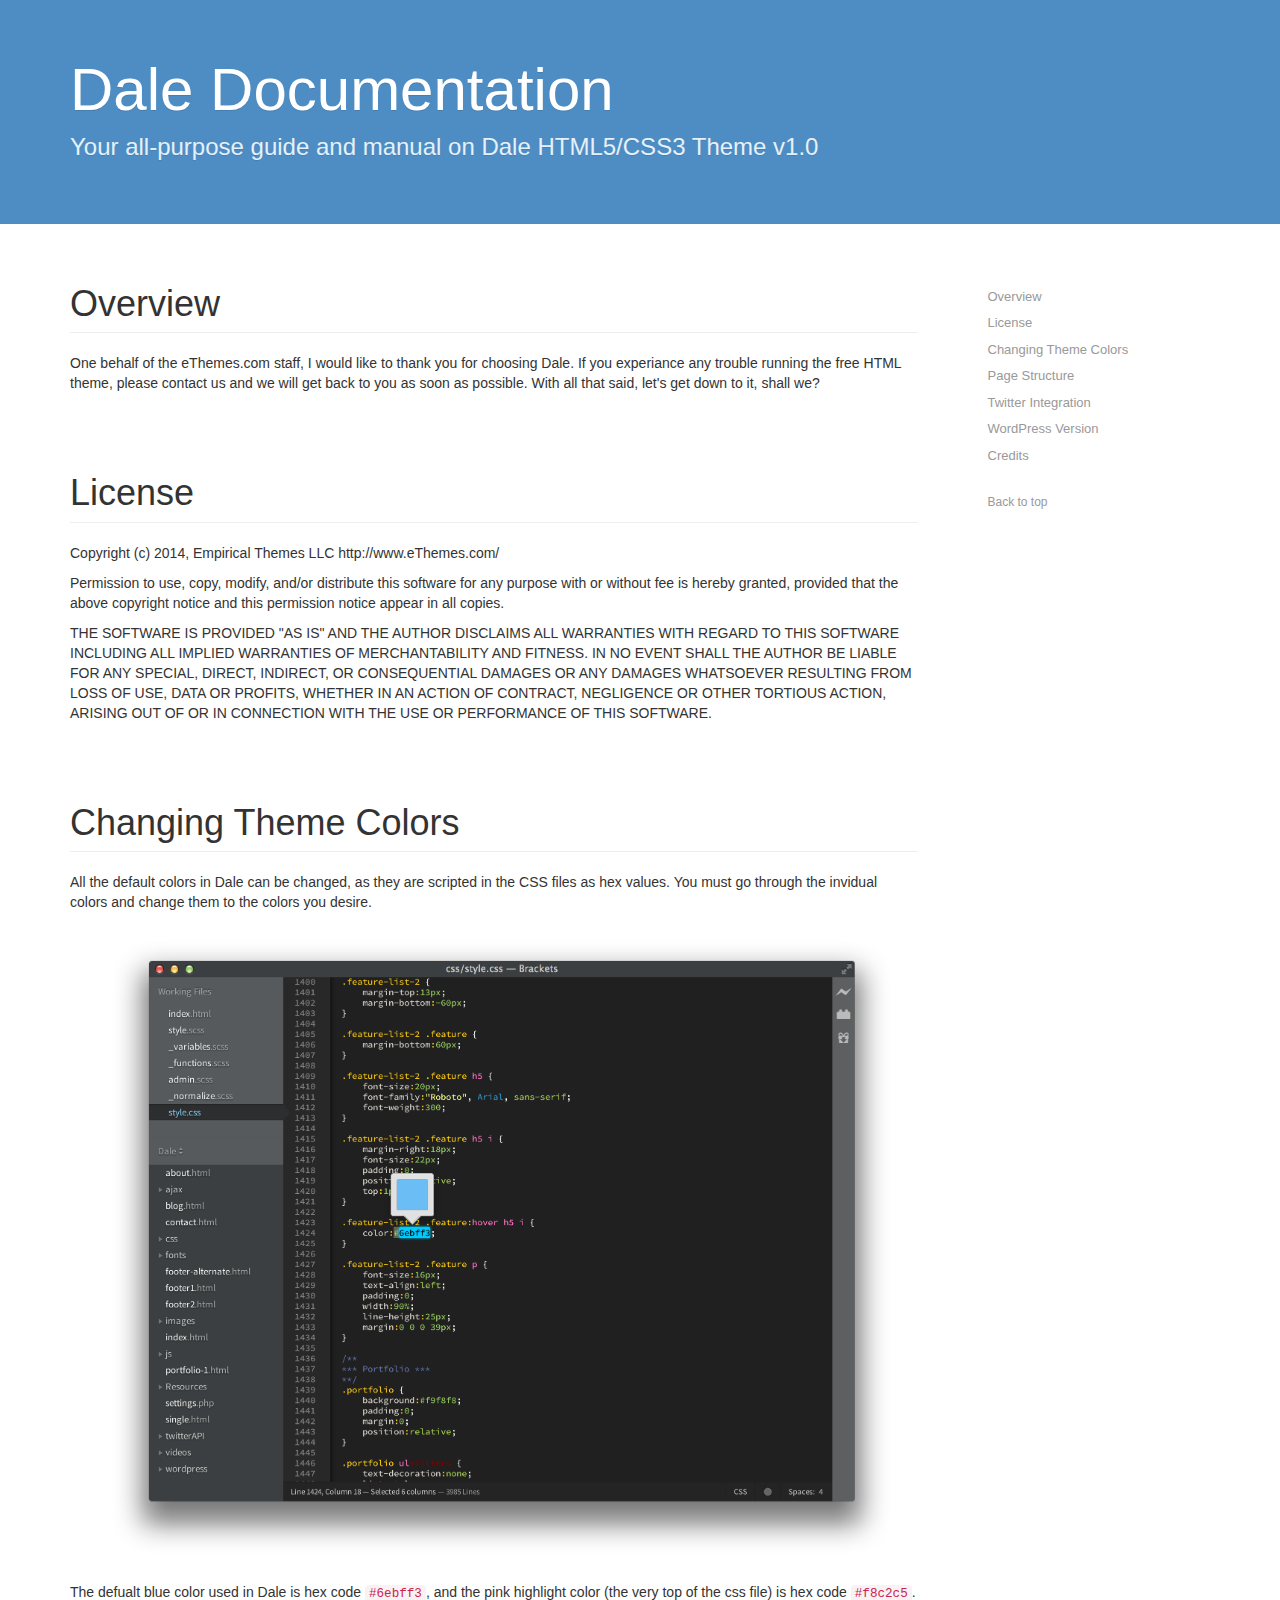
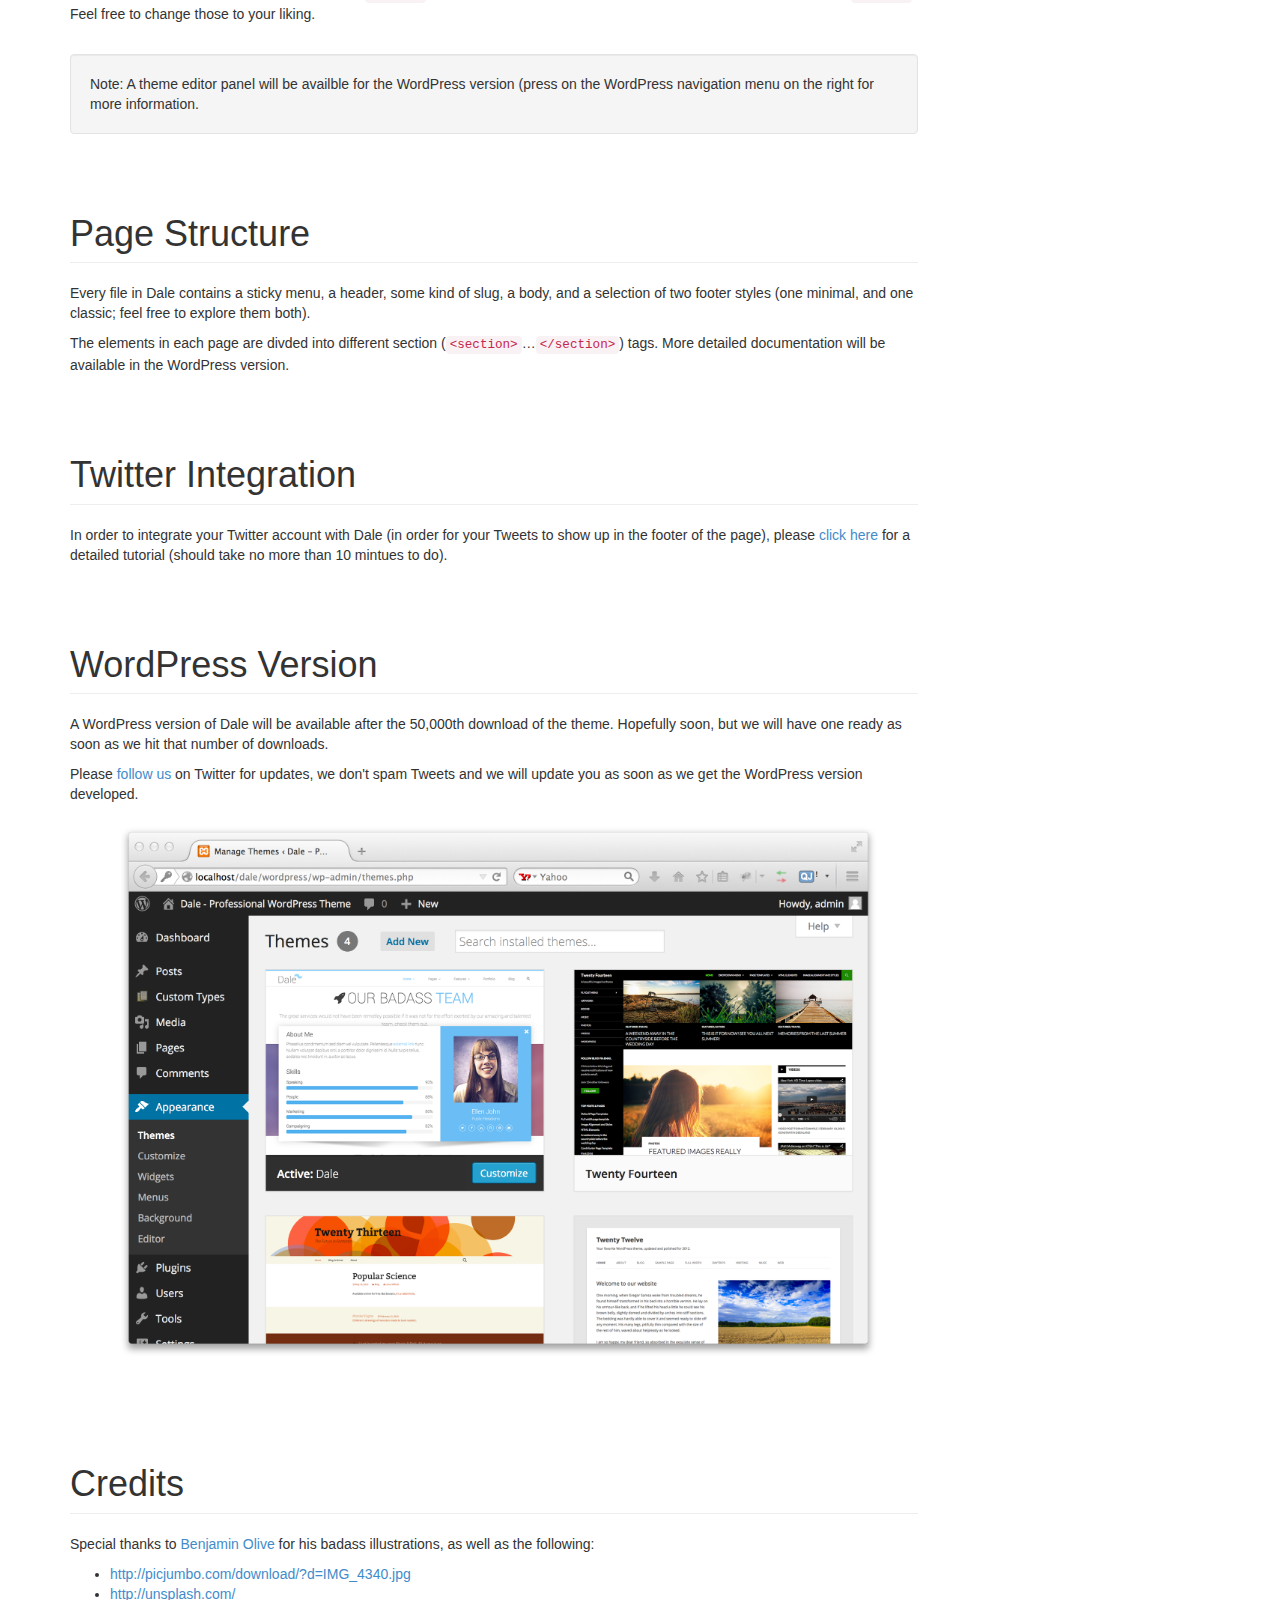
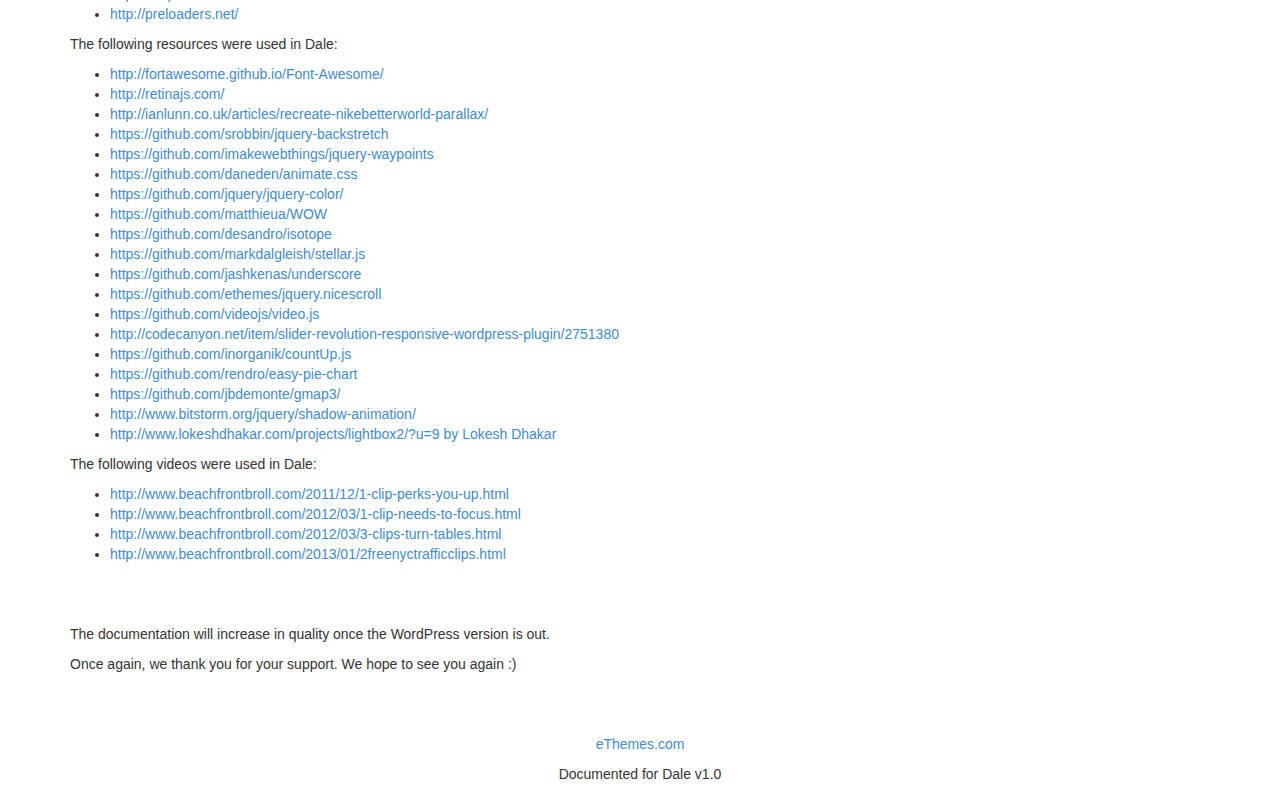
<file: Resources/Documentation/Dale/index.html>
<!DOCTYPE html PUBLIC "-//W3C//DTD XHTML 1.0 Transitional//EN" "http://www.w3.org/TR/xhtml1/DTD/xhtml1-transitional.dtd">
<html xmlns="http://www.w3.org/1999/xhtml">
<head>
<meta http-equiv="Content-Type" content="text/html; charset=UTF-8" />
<title>Dale Documentation</title>

<link media="screen" charset="utf-8" rel="stylesheet" href="css/bootstrap.min.css" />

<style type="text/css">
.header-slug h3 {
	font-size:30px;
	color:rgba(255,255,255,0.5);	
	font-weight:300;
	line-height:40px;
}

body {
    position: relative;
}
.table code {
    font-size: 13px;
    font-weight: 400;
}
.btn-outline {
    background-color: rgba(0, 0, 0, 0);
    border-color: #563D7C;
    color: #563D7C;
}
.btn-outline:hover, .btn-outline:focus, .btn-outline:active {
    background-color: #563D7C;
    border-color: #563D7C;
    color: #FFFFFF;
}
.btn-outline-inverse {
    background-color: rgba(0, 0, 0, 0);
    border-color: #CDBFE3;
    color: #FFFFFF;
}
.btn-outline-inverse:hover, .btn-outline-inverse:focus, .btn-outline-inverse:active {
    background-color: #FFFFFF;
    border-color: #FFFFFF;
    color: #563D7C;
    text-shadow: none;
}
.bs-docs-booticon {
    background-color: #563D7C;
    border-radius: 15%;
    color: #FFFFFF;
    cursor: default;
    display: block;
    font-weight: 500;
    text-align: center;
}
.bs-docs-booticon-sm {
    font-size: 20px;
    height: 30px;
    line-height: 28px;
    width: 30px;
}
.bs-docs-booticon-lg {
    font-size: 108px;
    height: 144px;
    line-height: 140px;
    width: 144px;
}
.bs-docs-booticon-inverse {
    background-color: #FFFFFF;
    color: #563D7C;
}
.bs-docs-booticon-outline {
    background-color: rgba(0, 0, 0, 0);
    border: 1px solid #CDBFE3;
}
.bs-docs-nav {
    background-color: #FFFFFF;
    border-bottom: 0 none;
    margin-bottom: 0;
}
.bs-home-nav .bs-nav-b {
    display: none;
}
.bs-docs-nav .navbar-brand, .bs-docs-nav .navbar-nav > li > a {
    color: #563D7C;
    font-weight: 500;
}
.bs-docs-nav .navbar-nav > li > a:hover, .bs-docs-nav .navbar-nav > .active > a, .bs-docs-nav .navbar-nav > .active > a:hover {
    background-color: #F9F9F9;
    color: #463265;
}
.bs-docs-nav .navbar-toggle .icon-bar {
    background-color: #563D7C;
}
.bs-docs-nav .navbar-header .navbar-toggle {
    border-color: #FFFFFF;
}
.bs-docs-nav .navbar-header .navbar-toggle:hover, .bs-docs-nav .navbar-header .navbar-toggle:focus {
    background-color: #F9F9F9;
    border-color: #F9F9F9;
}
.bs-docs-footer {
    border-top: 1px solid #E5E5E5;
    color: #777777;
    margin-top: 100px;
    padding-bottom: 40px;
    padding-top: 40px;
    text-align: center;
}
.bs-docs-footer-links {
    color: #999999;
    margin-top: 20px;
    padding-left: 0;
}
.bs-docs-footer-links li {
    display: inline;
    padding: 0 2px;
}
.bs-docs-footer-links li:first-child {
    padding-left: 0;
}
@media (min-width: 768px) {
.bs-docs-footer p {
    margin-bottom: 0;
}
}
.bs-docs-social {
    margin-bottom: 20px;
    text-align: center;
}
.bs-docs-social-buttons {
    display: inline-block;
    list-style: none outside none;
    margin-bottom: 0;
    padding-left: 0;
}
.bs-docs-social-buttons li {
    display: inline-block;
    line-height: 1;
    padding: 5px 8px;
}
.bs-docs-social-buttons .twitter-follow-button {
    width: 225px !important;
}
.bs-docs-social-buttons .twitter-share-button {
    width: 98px !important;
}
.github-btn {
    border: 0 none;
    overflow: hidden;
}
.bs-docs-masthead, .bs-docs-header {
    background-color: #4e8dc3;
    color: #e5f1fa;
    padding: 30px 15px;
    position: relative;
    text-align: center;
    text-shadow: 0 1px 0 rgba(0, 0, 0, 0.1);
}
.bs-docs-masthead .bs-docs-booticon {
    margin: 0 auto 30px;
}
.bs-docs-masthead h1 {
    color: #FFFFFF;
    font-weight: 300;
    line-height: 1;
}
.bs-docs-masthead .lead {
    color: #FFFFFF;
    font-size: 20px;
    margin: 0 auto 30px;
}
.bs-docs-masthead .version {
    color: #9783B9;
    margin-bottom: 30px;
    margin-top: -15px;
}
.bs-docs-masthead .btn {
    font-size: 20px;
    padding: 15px 30px;
    width: 100%;
}
@media (min-width: 480px) {
.bs-docs-masthead .btn {
    width: auto;
}
}
@media (min-width: 768px) {
.bs-docs-masthead {
    padding-bottom: 80px;
    padding-top: 80px;
}
.bs-docs-masthead h1 {
    font-size: 60px;
}
.bs-docs-masthead .lead {
    font-size: 24px;
}
}
@media (min-width: 992px) {
.bs-docs-masthead .lead {
    font-size: 30px;
    width: 80%;
}
}
.bs-docs-header {
    font-size: 20px;
    margin-bottom: 40px;
}
.bs-docs-header h1 {
    color: #FFFFFF;
    margin-top: 0;
}
.bs-docs-header p {
    font-weight: 300;
    line-height: 1.4;
    margin-bottom: 0;
}
.bs-docs-header .container {
    position: relative;
}
@media (min-width: 768px) {
.bs-docs-header {
    font-size: 24px;
    padding-bottom: 60px;
    padding-top: 60px;
    text-align: left;
}
.bs-docs-header h1 {
    font-size: 60px;
    line-height: 1;
}
}
@media (min-width: 992px) {
.bs-docs-header h1, .bs-docs-header p {
    margin-right: 380px;
}
}
.carbonad {
    -moz-border-bottom-colors: none !important;
    -moz-border-left-colors: none !important;
    -moz-border-right-colors: none !important;
    -moz-border-top-colors: none !important;
    background: none repeat scroll 0 0 rgba(0, 0, 0, 0) !important;
    border-color: #866AB3 !important;
    border-image: none !important;
    border-style: solid !important;
    border-width: 1px 0 !important;
    font-size: 13px !important;
    height: auto !important;
    line-height: 16px !important;
    margin: 30px -30px -31px !important;
    overflow: hidden;
    padding: 20px !important;
    text-align: left;
    width: auto !important;
}
.carbonad-img {
    margin: 0 !important;
}
.carbonad-text, .carbonad-tag {
    display: block !important;
    float: none !important;
    font-family: "Helvetica Neue",Helvetica,Arial,sans-serif !important;
    height: auto !important;
    margin-left: 145px !important;
    width: auto !important;
}
.carbonad-text {
    padding-top: 0 !important;
}
.carbonad-tag {
    color: inherit !important;
    text-align: left !important;
}
.carbonad-text a, .carbonad-tag a {
    color: #FFFFFF !important;
}
.carbonad #azcarbon > img {
    display: none;
}
@media (min-width: 480px) {
.carbonad {
    border-radius: 4px;
    border-width: 1px !important;
    margin: 20px auto !important;
    width: 330px !important;
}
.bs-docs-masthead .carbonad {
    margin: 50px auto 0 !important;
}
}
@media (min-width: 768px) {
.carbonad {
    margin-left: 0 !important;
    margin-right: 0 !important;
}
}
@media (min-width: 992px) {
.carbonad {
    margin: 0 !important;
    padding: 15px !important;
    position: absolute;
    right: 15px;
    top: 0;
    width: 330px !important;
}
.bs-docs-masthead .carbonad {
    position: static;
}
}
.bs-docs-featurette {
    background-color: #FFFFFF;
    border-bottom: 1px solid #E5E5E5;
    color: #555555;
    font-size: 16px;
    line-height: 1.5;
    padding-bottom: 40px;
    padding-top: 40px;
    text-align: center;
}
.bs-docs-featurette + .bs-docs-footer {
    border-top: 0 none;
    margin-top: 0;
}
.bs-docs-featurette-title {
    color: #333333;
    font-size: 30px;
    font-weight: 400;
    margin-bottom: 5px;
}
.half-rule {
    margin: 40px auto;
    width: 100px;
}
.bs-docs-featurette h3 {
    color: #333333;
    font-weight: 400;
    margin-bottom: 5px;
}
.bs-docs-featurette-img {
    color: #333333;
    display: block;
    margin-bottom: 20px;
}
.bs-docs-featurette-img:hover {
    color: #428BCA;
    text-decoration: none;
}
.bs-docs-featurette-img img {
    display: block;
    margin-bottom: 15px;
}
.bs-docs-featured-sites {
    margin-left: -1px;
    margin-right: -1px;
}
.bs-docs-featured-sites .col-sm-3 {
    padding-left: 1px;
    padding-right: 1px;
}
@media (min-width: 480px) {
.bs-docs-featurette .img-responsive {
    margin-top: 30px;
}
}
@media (min-width: 768px) {
.bs-docs-featurette {
    padding-bottom: 100px;
    padding-top: 100px;
}
.bs-docs-featurette-title {
    font-size: 40px;
}
.bs-docs-featurette .lead {
    margin-left: auto;
    margin-right: auto;
    max-width: 80%;
}
.bs-docs-featured-sites .col-sm-3:first-child img {
    border-bottom-left-radius: 4px;
    border-top-left-radius: 4px;
}
.bs-docs-featured-sites .col-sm-3:last-child img {
    border-bottom-right-radius: 4px;
    border-top-right-radius: 4px;
}
.bs-docs-featurette .img-responsive {
    margin-top: 0;
}
}
.bs-docs-sidebar.affix {
    position: static;
}
@media (min-width: 768px) {
.bs-docs-sidebar {
    padding-left: 20px;
}
}
.bs-docs-sidenav {
    margin-bottom: 20px;
    margin-top: 20px;
}
.bs-docs-sidebar .nav > li > a {
    color: #999999;
    display: block;
    font-size: 13px;
    font-weight: 500;
    padding: 4px 20px;
}
.bs-docs-sidebar .nav > li > a:hover, .bs-docs-sidebar .nav > li > a:focus {
    background-color: rgba(0, 0, 0, 0);
    border-left: 1px solid #563D7C;
    color: #563D7C;
    padding-left: 19px;
    text-decoration: none;
}
.bs-docs-sidebar .nav > .active > a, .bs-docs-sidebar .nav > .active:hover > a, .bs-docs-sidebar .nav > .active:focus > a {
    background-color: rgba(0, 0, 0, 0);
    border-left: 2px solid #563D7C;
    color: #563D7C;
    font-weight: 700;
    padding-left: 18px;
}
.bs-docs-sidebar .nav .nav {
    display: none;
    padding-bottom: 10px;
}
.bs-docs-sidebar .nav .nav > li > a {
    font-size: 12px;
    font-weight: 400;
    padding-bottom: 1px;
    padding-left: 30px;
    padding-top: 1px;
}
.bs-docs-sidebar .nav .nav > li > a:hover, .bs-docs-sidebar .nav .nav > li > a:focus {
    padding-left: 29px;
}
.bs-docs-sidebar .nav .nav > .active > a, .bs-docs-sidebar .nav .nav > .active:hover > a, .bs-docs-sidebar .nav .nav > .active:focus > a {
    font-weight: 500;
    padding-left: 28px;
}
.back-to-top {
    color: #999999;
    display: none;
    font-size: 12px;
    font-weight: 500;
    margin-left: 10px;
    margin-top: 10px;
    padding: 4px 10px;
}
.back-to-top:hover {
    color: #563D7C;
    text-decoration: none;
}
@media (min-width: 768px) {
.back-to-top {
    display: block;
}
}
@media (min-width: 992px) {
.bs-docs-sidebar .nav > .active > ul {
    display: block;
}
.bs-docs-sidebar.affix, .bs-docs-sidebar.affix-bottom {
    width: 213px;
}
.bs-docs-sidebar.affix {
    position: fixed;
    top: 20px;
}
.bs-docs-sidebar.affix-bottom {
    position: absolute;
}
.bs-docs-sidebar.affix-bottom .bs-docs-sidenav, .bs-docs-sidebar.affix .bs-docs-sidenav {
    margin-bottom: 0;
    margin-top: 0;
}
}
@media (min-width: 1200px) {
.bs-docs-sidebar.affix-bottom, .bs-docs-sidebar.affix {
    width: 263px;
}
}
.bs-docs-section {
    margin-bottom: 60px;
}
.bs-docs-section:last-child {
    margin-bottom: 0;
}
h1[id] {
    margin-top: 0;
    padding-top: 20px;
}
.bs-callout {
    border-left: 3px solid #EEEEEE;
    margin: 20px 0;
    padding: 20px;
}
.bs-callout h4 {
    margin-bottom: 5px;
    margin-top: 0;
}
.bs-callout p:last-child {
    margin-bottom: 0;
}
.bs-callout code {
    background-color: #FFFFFF;
    border-radius: 3px;
}
.bs-callout-danger {
    background-color: #FDF7F7;
    border-color: #D9534F;
}
.bs-callout-danger h4 {
    color: #D9534F;
}
.bs-callout-warning {
    background-color: #FCF8F2;
    border-color: #F0AD4E;
}
.bs-callout-warning h4 {
    color: #F0AD4E;
}
.bs-callout-info {
    background-color: #F4F8FA;
    border-color: #5BC0DE;
}
.bs-callout-info h4 {
    color: #5BC0DE;
}
.color-swatches {
    margin: 0 -5px;
    overflow: hidden;
}
.color-swatch {
    border-radius: 3px;
    float: left;
    height: 60px;
    margin: 0 5px;
    width: 60px;
}
@media (min-width: 768px) {
.color-swatch {
    height: 100px;
    width: 100px;
}
}
.color-swatches .gray-darker {
    background-color: #222222;
}
.color-swatches .gray-dark {
    background-color: #333333;
}
.color-swatches .gray {
    background-color: #555555;
}
.color-swatches .gray-light {
    background-color: #999999;
}
.color-swatches .gray-lighter {
    background-color: #EEEEEE;
}
.color-swatches .brand-primary {
    background-color: #428BCA;
}
.color-swatches .brand-success {
    background-color: #5CB85C;
}
.color-swatches .brand-warning {
    background-color: #F0AD4E;
}
.color-swatches .brand-danger {
    background-color: #D9534F;
}
.color-swatches .brand-info {
    background-color: #5BC0DE;
}
.color-swatches .bs-purple {
    background-color: #563D7C;
}
.color-swatches .bs-purple-light {
    background-color: #C7BFD3;
}
.color-swatches .bs-purple-lighter {
    background-color: #E5E1EA;
}
.color-swatches .bs-gray {
    background-color: #F9F9F9;
}
.bs-team .team-member {
    color: #555555;
    line-height: 32px;
}
.bs-team .team-member:hover {
    color: #333333;
    text-decoration: none;
}
.bs-team .github-btn {
    float: right;
    height: 20px;
    margin-top: 6px;
    width: 180px;
}
.bs-team img {
    border-radius: 4px;
    float: left;
    margin-right: 10px;
    width: 32px;
}
.show-grid {
    margin-bottom: 15px;
}
.show-grid [class^="col-"] {
    background-color: rgba(86, 61, 124, 0.15);
    border: 1px solid rgba(86, 61, 124, 0.2);
    padding-bottom: 10px;
    padding-top: 10px;
}
.bs-example {
    background-color: #FAFAFA;
    border-color: #E5E5E5 #EEEEEE #EEEEEE;
    border-style: solid;
    border-width: 1px 0;
    box-shadow: 0 3px 6px rgba(0, 0, 0, 0.05) inset;
    margin: 0 -15px 15px;
    padding: 45px 15px 15px;
    position: relative;
}
.bs-example:after {
    color: #BBBBBB;
    content: "Example";
    font-size: 12px;
    font-weight: 700;
    left: 15px;
    letter-spacing: 1px;
    position: absolute;
    text-transform: uppercase;
    top: 15px;
}
.bs-example + .highlight {
    border-radius: 0;
    border-width: 0 0 1px;
    margin: -15px -15px 15px;
}
@media (min-width: 768px) {
.bs-example {
    background-color: #FFFFFF;
    border-color: #DDDDDD;
    border-radius: 4px 4px 0 0;
    border-width: 1px;
    box-shadow: none;
    margin-left: 0;
    margin-right: 0;
}
.bs-example + .highlight {
    border-bottom-left-radius: 4px;
    border-bottom-right-radius: 4px;
    border-width: 1px;
    margin-left: 0;
    margin-right: 0;
    margin-top: -16px;
}
}
.bs-example .container {
    width: auto;
}
.bs-example > p:last-child, .bs-example > ul:last-child, .bs-example > ol:last-child, .bs-example > blockquote:last-child, .bs-example > .form-control:last-child, .bs-example > .table:last-child, .bs-example > .navbar:last-child, .bs-example > .jumbotron:last-child, .bs-example > .alert:last-child, .bs-example > .panel:last-child, .bs-example > .list-group:last-child, .bs-example > .well:last-child, .bs-example > .progress:last-child, .bs-example > .table-responsive:last-child > .table {
    margin-bottom: 0;
}
.bs-example > p > .close {
    float: none;
}
.bs-example-type .table .type-info {
    color: #999999;
    vertical-align: middle;
}
.bs-example-type .table td {
    border-color: #EEEEEE;
    padding: 15px 0;
}
.bs-example-type .table tr:first-child td {
    border-top: 0 none;
}
.bs-example-type h1, .bs-example-type h2, .bs-example-type h3, .bs-example-type h4, .bs-example-type h5, .bs-example-type h6 {
    margin: 0;
}
.bs-example-bg-classes p {
    padding: 15px;
}
.bs-example > .img-circle, .bs-example > .img-rounded, .bs-example > .img-thumbnail {
    margin: 5px;
}
.bs-example > .table-responsive > .table {
    background-color: #FFFFFF;
}
.bs-example > .btn, .bs-example > .btn-group {
    margin-bottom: 5px;
    margin-top: 5px;
}
.bs-example > .btn-toolbar + .btn-toolbar {
    margin-top: 10px;
}
.bs-example-control-sizing select, .bs-example-control-sizing input[type="text"] + input[type="text"] {
    margin-top: 10px;
}
.bs-example-form .input-group {
    margin-bottom: 10px;
}
.bs-example > textarea.form-control {
    resize: vertical;
}
.bs-example > .list-group {
    max-width: 400px;
}
.bs-example .navbar:last-child {
    margin-bottom: 0;
}
.bs-navbar-top-example, .bs-navbar-bottom-example {
    overflow: hidden;
    padding: 0;
    z-index: 1;
}
.bs-navbar-top-example .navbar-header, .bs-navbar-bottom-example .navbar-header {
    margin-left: 0;
}
.bs-navbar-top-example .navbar-fixed-top, .bs-navbar-bottom-example .navbar-fixed-bottom {
    margin-left: 0;
    margin-right: 0;
    position: relative;
}
.bs-navbar-top-example {
    padding-bottom: 45px;
}
.bs-navbar-top-example:after {
    bottom: 15px;
    top: auto;
}
.bs-navbar-top-example .navbar-fixed-top {
    top: -1px;
}
.bs-navbar-bottom-example {
    padding-top: 45px;
}
.bs-navbar-bottom-example .navbar-fixed-bottom {
    bottom: -1px;
}
.bs-navbar-bottom-example .navbar {
    margin-bottom: 0;
}
@media (min-width: 768px) {
.bs-navbar-top-example .navbar-fixed-top, .bs-navbar-bottom-example .navbar-fixed-bottom {
    position: absolute;
}
.bs-navbar-top-example {
    border-radius: 0 0 4px 4px;
}
.bs-navbar-bottom-example {
    border-radius: 4px 4px 0 0;
}
}
.bs-example .pagination {
    margin-bottom: 10px;
    margin-top: 10px;
}
.bs-example > .pager {
    margin-top: 0;
}
.bs-example-modal {
    background-color: #F5F5F5;
}
.bs-example-modal .modal {
    bottom: auto;
    display: block;
    left: auto;
    position: relative;
    right: auto;
    top: auto;
    z-index: 1;
}
.bs-example-modal .modal-dialog {
    left: auto;
    margin-left: auto;
    margin-right: auto;
}
.bs-example > .dropdown > .dropdown-menu {
    display: block;
    margin-bottom: 5px;
    position: static;
}
.bs-example-tabs .nav-tabs {
    margin-bottom: 15px;
}
.bs-example-tooltips {
    text-align: center;
}
.bs-example-tooltips > .btn {
    margin-bottom: 5px;
    margin-top: 5px;
}
.bs-example-popover {
    background-color: #F9F9F9;
    padding-bottom: 24px;
}
.bs-example-popover .popover {
    display: block;
    float: left;
    margin: 20px;
    position: relative;
    width: 260px;
}
.scrollspy-example {
    height: 200px;
    margin-top: 10px;
    overflow: auto;
    position: relative;
}
.highlight {
    background-color: #F7F7F9;
    border: 1px solid #E1E1E8;
    border-radius: 4px;
    margin-bottom: 14px;
    padding: 9px 14px;
}
.highlight pre {
    background-color: rgba(0, 0, 0, 0);
    border: 0 none;
    margin-bottom: 0;
    margin-top: 0;
    padding: 0;
    white-space: nowrap;
}
.highlight pre code {
    color: #333333;
    font-size: inherit;
}
.highlight pre .lineno {
    color: #BEBEC5;
    display: inline-block;
    margin-right: 10px;
    padding-right: 5px;
    text-align: right;
    width: 22px;
}
.table-responsive .highlight pre {
    white-space: normal;
}
.bs-table th small, .responsive-utilities th small {
    color: #999999;
    display: block;
    font-weight: 400;
}
.responsive-utilities tbody th {
    font-weight: 400;
}
.responsive-utilities td {
    text-align: center;
}
.responsive-utilities td.is-visible {
    background-color: #DFF0D8 !important;
    color: #468847;
}
.responsive-utilities td.is-hidden {
    background-color: #F9F9F9 !important;
    color: #CCCCCC;
}
.responsive-utilities-test {
    margin-top: 5px;
}
.responsive-utilities-test .col-xs-6 {
    margin-bottom: 10px;
}
.responsive-utilities-test span {
    border-radius: 4px;
    display: block;
    font-size: 14px;
    font-weight: 700;
    line-height: 1.1;
    padding: 15px 10px;
    text-align: center;
}
.visible-on .col-xs-6 .hidden-xs, .visible-on .col-xs-6 .hidden-sm, .visible-on .col-xs-6 .hidden-md, .visible-on .col-xs-6 .hidden-lg, .hidden-on .col-xs-6 .hidden-xs, .hidden-on .col-xs-6 .hidden-sm, .hidden-on .col-xs-6 .hidden-md, .hidden-on .col-xs-6 .hidden-lg {
    border: 1px solid #DDDDDD;
    color: #999999;
}
.visible-on .col-xs-6 .visible-xs, .visible-on .col-xs-6 .visible-sm, .visible-on .col-xs-6 .visible-md, .visible-on .col-xs-6 .visible-lg, .hidden-on .col-xs-6 .visible-xs, .hidden-on .col-xs-6 .visible-sm, .hidden-on .col-xs-6 .visible-md, .hidden-on .col-xs-6 .visible-lg {
    background-color: #DFF0D8;
    border: 1px solid #D6E9C6;
    color: #468847;
}
.bs-glyphicons {
    margin: 0 -19px 20px -16px;
    overflow: hidden;
}
.bs-glyphicons-list {
    list-style: none outside none;
    padding-left: 0;
}
.bs-glyphicons li {
    background-color: #F9F9F9;
    border: 1px solid #FFFFFF;
    float: left;
    font-size: 10px;
    height: 115px;
    line-height: 1.4;
    padding: 10px;
    text-align: center;
    width: 25%;
}
.bs-glyphicons .glyphicon {
    font-size: 24px;
    margin-bottom: 10px;
    margin-top: 5px;
}
.bs-glyphicons .glyphicon-class {
    display: block;
    text-align: center;
    word-wrap: break-word;
}
.bs-glyphicons li:hover {
    background-color: #563D7C;
    color: #FFFFFF;
}
@media (min-width: 768px) {
.bs-glyphicons {
    margin-left: 0;
    margin-right: 0;
}
.bs-glyphicons li {
    font-size: 12px;
    width: 12.5%;
}
}
.bs-customizer .toggle {
    float: right;
    margin-top: 25px;
}
.bs-customizer label {
    color: #555555;
    font-weight: 500;
    margin-top: 10px;
}
.bs-customizer h2 {
    margin-bottom: 5px;
    margin-top: 0;
    padding-top: 30px;
}
.bs-customizer h3 {
    margin-bottom: 0;
}
.bs-customizer h4 {
    margin-bottom: 0;
    margin-top: 15px;
}
.bs-customizer .bs-callout h4 {
    margin-bottom: 5px;
    margin-top: 0;
}
.bs-customizer input[type="text"] {
    background-color: #FAFAFA;
    font-family: Menlo,Monaco,Consolas,"Courier New",monospace;
}
.bs-customizer .help-block {
    font-size: 12px;
    margin-bottom: 5px;
}
#less-section label {
    font-weight: 400;
}
.bs-customizer-input {
    float: left;
    padding-left: 15px;
    padding-right: 15px;
    width: 33.3333%;
}
.bs-customize-download .btn-outline {
    padding: 20px;
}
.bs-customizer-alert {
    background-color: #D9534F;
    border-bottom: 1px solid #B94441;
    box-shadow: 0 1px 0 rgba(255, 255, 255, 0.25) inset;
    color: #FFFFFF;
    left: 0;
    padding: 15px 0;
    position: fixed;
    right: 0;
    top: 0;
    z-index: 1030;
}
.bs-customizer-alert .close {
    font-size: 24px;
    margin-top: -4px;
}
.bs-customizer-alert p {
    margin-bottom: 0;
}
.bs-customizer-alert .glyphicon {
    margin-right: 5px;
}
.bs-customizer-alert pre {
    background-color: #A83C3A;
    border-color: #973634;
    box-shadow: 0 2px 4px rgba(0, 0, 0, 0.05) inset, 0 1px 0 rgba(255, 255, 255, 0.1);
    color: #FFFFFF;
    margin: 10px 0 0;
}
.bs-brand-logos {
    background-color: #F9F9F9;
    border-radius: 4px;
    color: #563D7C;
    display: table;
    margin-bottom: 15px;
    overflow: hidden;
    width: 100%;
}
.bs-brand-item {
    padding: 60px 0;
    text-align: center;
}
.bs-brand-item + .bs-brand-item {
    border-top: 1px solid #FFFFFF;
}
.bs-brand-logos .inverse {
    background-color: #563D7C;
    color: #FFFFFF;
}
.bs-brand-item h1, .bs-brand-item h3 {
    margin-bottom: 0;
    margin-top: 0;
}
.bs-brand-item .bs-docs-booticon {
    margin-left: auto;
    margin-right: auto;
}
.bs-brand-item .glyphicon {
    border-radius: 50%;
    color: #FFFFFF;
    height: 30px;
    line-height: 30px;
    margin: 10px auto -10px;
    width: 30px;
}
.bs-brand-item .glyphicon-ok {
    background-color: #5CB85C;
}
.bs-brand-item .glyphicon-remove {
    background-color: #D9534F;
}
@media (min-width: 768px) {
.bs-brand-item {
    display: table-cell;
    width: 1%;
}
.bs-brand-item + .bs-brand-item {
    border-left: 1px solid #FFFFFF;
    border-top: 0 none;
}
.bs-brand-item h1 {
    font-size: 60px;
}
}
.bs-examples .thumbnail {
    margin-bottom: 10px;
}
.bs-examples h4 {
    margin-bottom: 5px;
}
.bs-examples p {
    margin-bottom: 20px;
}
#focusedInput {
    border-color: rgba(82, 168, 236, 0.8);
    box-shadow: 0 0 8px rgba(82, 168, 236, 0.6);
    outline: 0 none;
}
.hll {
    background-color: #FFFFCC;
}
.c {
    color: #999999;
}
.err {
    background-color: #FFAAAA;
    color: #AA0000;
}
.k {
    color: #006699;
}
.o {
    color: #555555;
}
.cm {
    color: #999999;
}
.cp {
    color: #009999;
}
.c1 {
    color: #999999;
}
.cs {
    color: #999999;
}
.gd {
    background-color: #FFCCCC;
    border: 1px solid #CC0000;
}
.ge {
    font-style: italic;
}
.gr {
    color: #FF0000;
}
.gh {
    color: #003300;
}
.gi {
    background-color: #CCFFCC;
    border: 1px solid #00CC00;
}
.go {
    color: #AAAAAA;
}
.gp {
    color: #000099;
}
.gu {
    color: #003300;
}
.gt {
    color: #99CC66;
}
.kc {
    color: #006699;
}
.kd {
    color: #006699;
}
.kn {
    color: #006699;
}
.kp {
    color: #006699;
}
.kr {
    color: #006699;
}
.kt {
    color: #007788;
}
.m {
    color: #FF6600;
}
.s {
    color: #D44950;
}
.na {
    color: #4F9FCF;
}
.nb {
    color: #336666;
}
.nc {
    color: #00AA88;
}
.no {
    color: #336600;
}
.nd {
    color: #9999FF;
}
.ni {
    color: #999999;
}
.ne {
    color: #CC0000;
}
.nf {
    color: #CC00FF;
}
.nl {
    color: #9999FF;
}
.nn {
    color: #00CCFF;
}
.nt {
    color: #2F6F9F;
}
.nv {
    color: #003333;
}
.ow {
    color: #000000;
}
.w {
    color: #BBBBBB;
}
.mf {
    color: #FF6600;
}
.mh {
    color: #FF6600;
}
.mi {
    color: #FF6600;
}
.mo {
    color: #FF6600;
}
.sb {
    color: #CC3300;
}
.sc {
    color: #CC3300;
}
.sd {
    color: #CC3300;
    font-style: italic;
}
.s2 {
    color: #CC3300;
}
.se {
    color: #CC3300;
}
.sh {
    color: #CC3300;
}
.si {
    color: #AA0000;
}
.sx {
    color: #CC3300;
}
.sr {
    color: #33AAAA;
}
.s1 {
    color: #CC3300;
}
.ss {
    color: #FFCC33;
}
.bp {
    color: #336666;
}
.vc {
    color: #003333;
}
.vg {
    color: #003333;
}
.vi {
    color: #003333;
}
.il {
    color: #FF6600;
}
.css .o, .css .o + .nt, .css .nt + .nt {
    color: #999999;
}

.bs-docs-section img {
	max-width:100%;	
}
</style>

</head>

<body>
    <a href="#content" class="sr-only">Skip to main content</a> 
    <!-- Docs page layout -->
    
    <div class="bs-docs-header" id="content">
        <div class="container">
            <h1>Dale Documentation</h1>
    
            <p>Your all-purpose guide and manual  on Dale HTML5/CSS3 Theme v1.0</p>
        </div>
    </div>
    
    <div class="container bs-docs-container">
        <div class="row">
            <div class="col-md-9">
                <!-- Global Bootstrap settings
    ================================================== -->
    
    			<div class="bs-docs-section">
                    <h1 class="page-header" id="overview">Overview</h1>
                    
                    <p>
                    	One behalf of the eThemes.com staff, I would like to thank you for choosing Dale. If you experiance any trouble running the free HTML theme, please contact us and we will get back to you as soon as possible. With all that said, let's get down to it, shall we?
                    </p>
                </div>
                
                <div class="bs-docs-section">
                	<h1 class="page-header" id="license">License</h1>
                    
                    <p>
                   		Copyright (c) 2014, Empirical Themes LLC http://www.eThemes.com/
					</p>
                    
					<p>
                    	Permission to use, copy, modify, and/or distribute this software for any purpose with or without fee is hereby granted, provided that the above copyright notice and this permission notice appear in all copies.
                    </p>

					<p>
                    	THE SOFTWARE IS PROVIDED "AS IS" AND THE AUTHOR DISCLAIMS ALL WARRANTIES WITH REGARD TO THIS SOFTWARE INCLUDING ALL IMPLIED WARRANTIES OF MERCHANTABILITY AND FITNESS. IN NO EVENT SHALL THE AUTHOR BE LIABLE FOR ANY SPECIAL, DIRECT, INDIRECT, OR CONSEQUENTIAL DAMAGES OR ANY DAMAGES WHATSOEVER RESULTING FROM LOSS OF USE, DATA OR PROFITS, WHETHER IN AN ACTION OF CONTRACT, NEGLIGENCE OR OTHER TORTIOUS ACTION, ARISING OUT OF OR IN CONNECTION WITH THE USE OR PERFORMANCE OF THIS SOFTWARE.
                    </p>
                    
                </div>	
                
                <div class="bs-docs-section">
                    <h1 class="page-header" id="theme_colors">Changing Theme Colors</h1>
                   
                   	 
                    <p>
                   		All the default colors in Dale can be changed, as they are scripted in the CSS files as hex values. You must go through the invidual colors and change them to the colors you desire.
                    </p>
                    
                    <img src="images/change-colors.png" /><br /><br />
                    
                    <p>
                    	The defualt blue color used in Dale is hex code <code>#6ebff3</code>, and the pink highlight color (the very top of the css file) is hex code <code>#f8c2c5</code>. Feel free to change those to your liking.
                    </p><br />
                    
                    <div class="well">
                    	Note: A theme editor panel will be availble for the WordPress version (press on the WordPress navigation menu on the right for more information.
                    </div>
   				</div>
    
                <div class="bs-docs-section">
                    <h1 class="page-header" id="page_structure">Page Structure</h1>
                    
                    <p>Every file in Dale contains a sticky menu, a header, some kind of slug, a body, and a selection of two footer styles (one minimal, and one classic; feel free to explore them both).</p>
                    
                    <p>
                    	The elements in each page are divded into different section (<code>&lt;section&gt;</code>&hellip;<code>&lt;/section&gt;</code>) tags. More detailed documentation will be available in the WordPress version.
                    </p>
                    
                </div>
                
                <div class="bs-docs-section">
                	<h1 class="page-header" id="twitter_integration">Twitter Integration</h1>
                    
                    <p>
                    	In order to integrate your Twitter account with Dale (in order for your Tweets to show up in the footer of the page), please <a href="http://www.webdevdoor.com/javascript-ajax/custom-twitter-feed-integration-jquery/">click here</a> for a detailed tutorial (should take no more than 10 mintues to do).
                    </p>
                </div>
                
                <div class="bs-docs-section">
                    <h1 class="page-header" id="wordpress">WordPress Version</h1>
                    
                    
                    <p>
                    	A WordPress version of Dale will be available after the 50,000th download of the theme. Hopefully soon, but we will have one ready as soon as we hit that number of downloads.
                    </p>
                    
                    <p>
                    	Please <a href="http://www.twitter.com/e_themes/">follow us</a> on Twitter for updates, we don't spam Tweets and we will update you as soon as we get the WordPress version developed.
                    </p>
                    
                    <img src="images/wp.png" />
                </div>
                
                <div class="bs-docs-section">
                    <h1 class="page-header" id="credits">Credits</h1>
                    
                    <p>
                    	Special thanks to <a href="http://dribbble.com/BenjaminOlive">Benjamin Olive</a> for his badass illustrations, as well as the following:
                    </p>
                    
                    <ul>
                        <li><a href="http://picjumbo.com/download/?d=IMG_4340.jpg">http://picjumbo.com/download/?d=IMG_4340.jpg</a></li>
                        <li><a href="http://unsplash.com/">http://unsplash.com/</a></li>
                        <li><a href="http://preloaders.net/">http://preloaders.net/</a></li>
                    </ul>
                    
                    <p>
                    	The following resources were used in Dale:
                    </p>
                    
                    <ul>
                    	<li><a href="http://fortawesome.github.io/Font-Awesome/">http://fortawesome.github.io/Font-Awesome/</a></li>
						<li><a href="http://retinajs.com/">http://retinajs.com/</a></li>
						<li><a href="http://ianlunn.co.uk/articles/recreate-nikebetterworld-parallax/">http://ianlunn.co.uk/articles/recreate-nikebetterworld-parallax/</a></li>
						<li><a href="https://github.com/srobbin/jquery-backstretch">https://github.com/srobbin/jquery-backstretch</a></li>
						<li><a href="https://github.com/imakewebthings/jquery-waypoints">https://github.com/imakewebthings/jquery-waypoints</a></li>
						<li><a href="https://github.com/daneden/animate.css">https://github.com/daneden/animate.css</a></li>
						<li><a href="https://github.com/jquery/jquery-color/">https://github.com/jquery/jquery-color/</a></li>
						<li><a href="https://github.com/matthieua/WOW">https://github.com/matthieua/WOW</a></li>
                        <li><a href="https://github.com/desandro/isotope">https://github.com/desandro/isotope</a></li>
						<li><a href="https://github.com/markdalgleish/stellar.js">https://github.com/markdalgleish/stellar.js</a></li>
						<li><a href="https://github.com/jashkenas/underscore">https://github.com/jashkenas/underscore</a></li>
						<li><a href="https://github.com/ethemes/jquery.nicescroll">https://github.com/ethemes/jquery.nicescroll</a></li>
						<li><a href="https://github.com/videojs/video.js">https://github.com/videojs/video.js</a></li>
                        <li>
                        	<a href="http://codecanyon.net/item/slider-revolution-responsive-wordpress-plugin/2751380">
                        		http://codecanyon.net/item/slider-revolution-responsive-wordpress-plugin/2751380
                        	</a>
                        </li>
                        <li><a href="https://github.com/inorganik/countUp.js">https://github.com/inorganik/countUp.js</a></li>
                       	<li><a href="https://github.com/rendro/easy-pie-chart">https://github.com/rendro/easy-pie-chart</a></li>
                        <li>
                        	<a href="https://github.com/jbdemonte/gmap3/">
                            	https://github.com/jbdemonte/gmap3/
                       		</a>
                        </li>
                        <li><a href="http://www.bitstorm.org/jquery/shadow-animation/">http://www.bitstorm.org/jquery/shadow-animation/</a></li>
                        <li><a href="http://www.lokeshdhakar.com/projects/lightbox2/?u=9">http://www.lokeshdhakar.com/projects/lightbox2/?u=9 by Lokesh Dhakar</a></li>
                    </ul>
                    
                    <p>
                    	The following videos were used in Dale:
                    </p>
                    
                    <ul>
                    	<li><a href="http://www.beachfrontbroll.com/2011/12/1-clip-perks-you-up.html">http://www.beachfrontbroll.com/2011/12/1-clip-perks-you-up.html</a></li>
						<li><a href="http://www.beachfrontbroll.com/2012/03/1-clip-needs-to-focus.html">http://www.beachfrontbroll.com/2012/03/1-clip-needs-to-focus.html</a></li>
						<li><a href="http://www.beachfrontbroll.com/2012/03/3-clips-turn-tables.html">http://www.beachfrontbroll.com/2012/03/3-clips-turn-tables.html</a></li>
						<li><a href="http://www.beachfrontbroll.com/2013/01/2freenyctrafficclips.html">http://www.beachfrontbroll.com/2013/01/2freenyctrafficclips.html</a></li>
                    </ul>
                    
                </div>
                
              	<div class="bs-docs-section">
                	
                    <p>
                    	The documentation will increase in quality once the WordPress version is out.
                    </p>
                   
                	<p>
                    	Once again, we thank you for your support. We hope to see you again :)
                    </p>
                </div>
            </div>
            
            
            <div class="col-md-3">
                <div id="affix" class="bs-docs-sidebar hidden-print affix-top">
                    <ul class="nav bs-docs-sidenav">
                        <li><a href="#overview">Overview</a></li>
                        <li><a href="#license">License</a></li>
                        <li><a href="#theme_colors">Changing Theme Colors</a></li>
                        <li><a href="#page_structure">Page Structure</a></li>
                        <li><a href="#twitter_integration">Twitter Integration</a></li>
                        <li><a href="#wordpress">WordPress Version</a></li>
                        <li><a href="#credits">Credits</a></li>

                    </ul><a class="back-to-top" href="#top">Back to top</a>
                </div>
            </div>
        </div>
    </div>
    <br /><br />
    <p><center><a href="http://www.ethemes.com/">eThemes.com</a></center></p>
    <p><center>Documented for Dale v1.0</center></p>
    
    <script language="javascript" src="js/jquery-1.11.1.min.js" type="text/javascript"></script>
	<script language="javascript" src="js/bootstrap.min.js" type="text/javascript"></script>
    
    <script type="text/javascript">
	<!--
	jQuery(document).ready(function($) {
        $('#affix').affix({
			offset: {
			  top: 100, bottom: function () {
				return (this.bottom = $('.footer').outerHeight(true))
			  }
			}
		  });
    });
	// -->
	</script>
    
</body>

</html>
</file>
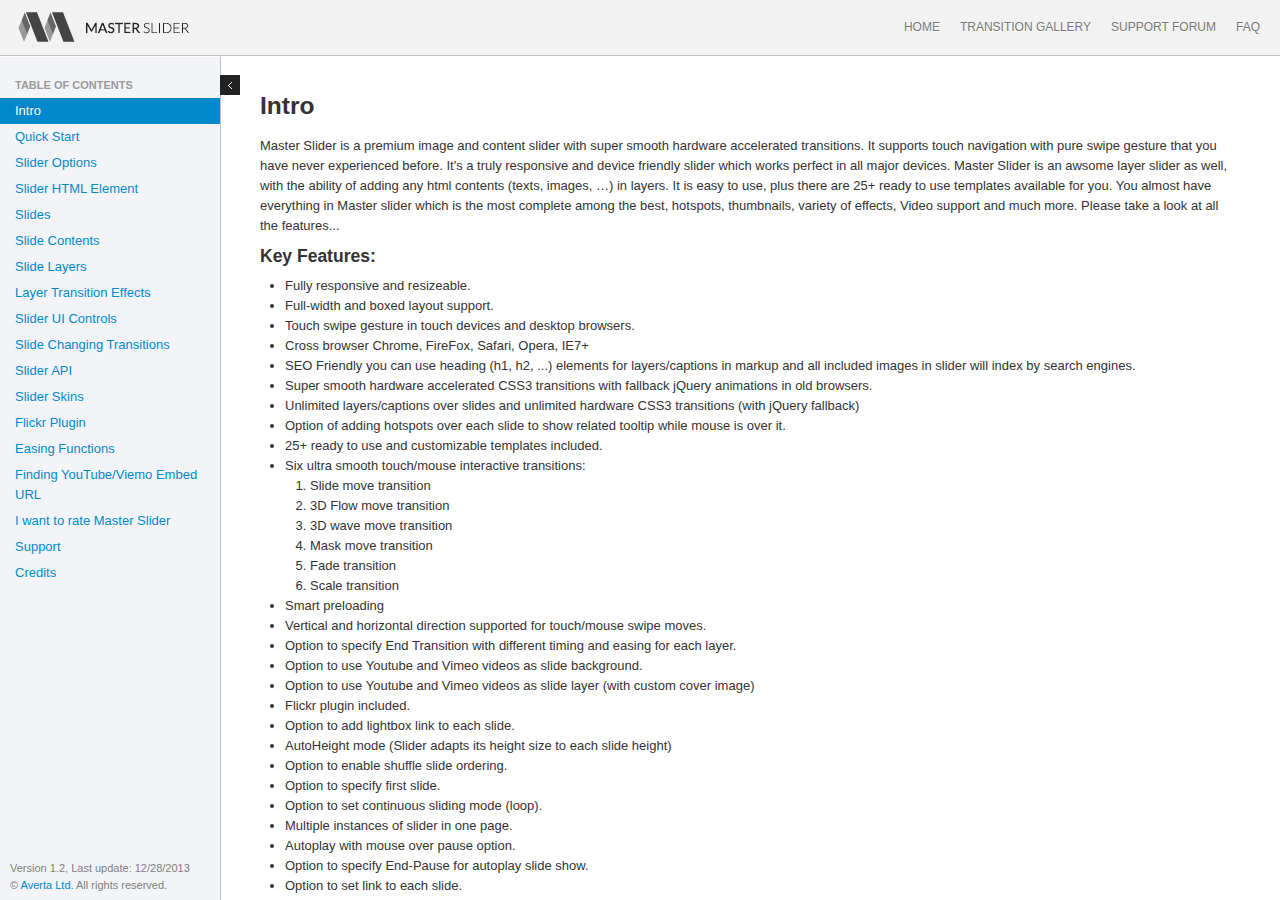
<file: Resources/Documentation/Master Slider/index.html>
<!doctype html>
<html lang="en">
	<head>
		<meta charset="UTF-8" />
		<title>Master Slider Documentation</title>
		
		<link rel="stylesheet" href="bootstrap/css/bootstrap.min.css" type="text/css" media="screen" title="no title" charset="utf-8"/>
		<link rel="stylesheet" type="text/css" href="syntax-highlighter/styles/shCore.css" media="all">
		<link rel="stylesheet" type="text/css" href="syntax-highlighter/styles/shThemeDefault.css" media="all">
		<link rel="stylesheet" href="assets/css/main.css" type="text/css" media="screen"/>
		
		<link rel="icon" type="image/png" href="assets/images/fav.png" />
	</head>
	
	<body>
		
		<header class="header">
			<img src="assets/images/ms-logo.gif" class="logo"/>
			<nav class="navbar mainnav" >
				<ul class="nav">
					<li><a href="http://www.masterslider.com/">HOME</a></li>
					<li><a href="http://www.masterslider.com/transition-gallery/">TRANSITION GALLERY</a></li>
					<li><a href="http://support.averta.net/envato/support/master-slider/">SUPPORT FORUM</a></li>
					<li><a href="http://support.averta.net/envato/faq/master-slider/">FAQ</a></li>
				</ul>
			</nav>
		</header>
		
		<div id="loading">
			Loading data ...
		</div>
		
		<div id="main-container" role="main">
			<aside id="sidebar">
				<nav class="toc">
					
					<ul class="nav nav-list">
						<li class="nav-header">
							Table of Contents
						</li>
						<li>
							<a href="#intro">Intro</a>
						</li>
						<li>
							<a href="#quickstart">Quick Start</a>
						</li>
						<li>
							<a href="#slider-options">Slider Options</a>
						</li>
						<li>
							<a href="#slider-html">Slider HTML Element</a>
						</li>
						<li>
							<a href="#slides">Slides</a>
						</li>
						<li>
							<a href="#slide-contents">Slide Contents</a>
						</li>
						<li>
							<a href="#slide-layers">Slide Layers</a>
						</li>
						<li>
							<a href="#layer-effects">Layer Transition Effects</a>
						</li>
						<li>
							<a href="#slider-ui">Slider UI Controls</a>
						</li>
						<li>
							<a href="#views">Slide Changing Transitions</a>
						</li>
						<li>
							<a href="#api">Slider API</a>
						</li>
						<li>
							<a href="#skins">Slider Skins</a>
						</li>
						<li>
							<a href="#flickr-plugin">Flickr Plugin</a>
						</li>
						<li>
							<a href="#ease-func">Easing Functions</a>
						</li>
						<li>
							<a href="#embed-url">Finding YouTube/Viemo Embed URL</a>
						</li>
						<li>
							<a href="#rate">I want to rate Master Slider</a>
						</li>
						<li>
							<a href="#support">Support</a>
						</li>
						<li>
							<a href="#credits">Credits</a>
						</li>
					</ul>
				</nav>
				<div class="update-cont">
					<p class="cpr">
						Version 1.2, Last update: 12/28/2013
						<br/>
						&copy; <a href="http://www.averta.net/" target="_blank">Averta Ltd.</a> All rights reserved.
					</p>
				</div>
				<div class="toggle"> </div>
			</aside><!-- sidebar -->
			<section class="container" id="content">
				
				<article class="content-section" id="intro">
					<h3><strong>Intro</strong></h3>
					<p>Master Slider is a premium image and content slider with super smooth hardware accelerated transitions. It supports touch navigation with pure swipe gesture that you have never experienced before. It's a truly responsive and device friendly slider which works perfect in all major devices. Master Slider is an awsome layer slider as well, with the ability of adding any html contents (texts, images, …) in layers. It is easy to use, plus there are 25+ ready to use templates available for you. You almost have everything in Master slider which is the most complete among the best, hotspots, thumbnails, variety of effects, Video support and much more. Please take a look at all the features...</p>
					<h4>Key Features:</h4>
					<ul class="alpha">
						<li>Fully responsive and resizeable.</li>
						<li>Full-width and boxed layout support.</li>
						<li>Touch swipe gesture in touch devices and desktop browsers.</li>
						<li>Cross browser Chrome, FireFox, Safari, Opera, IE7+</li>
						<li>SEO Friendly you can use heading (h1, h2, ...) elements for layers/captions in markup and all included images in slider will index by search engines.</li>
						<li>Super smooth hardware accelerated CSS3 transitions with fallback jQuery animations in old browsers.</li>
						<li>Unlimited layers/captions over slides and unlimited hardware CSS3 transitions (with jQuery fallback)</li>
						<li>Option of adding hotspots over each slide to show related tooltip while mouse is over it.</li>
						<li>25+ ready to use and customizable templates included.</li>
						<li>Six ultra smooth touch/mouse interactive transitions:</li>
							<ol>
								<li>Slide move transition</li>
								<li>3D Flow move transition</li>
								<li>3D wave move transition</li>
								<li>Mask move transition</li>
								<li>Fade transition</li>
								<li>Scale transition</li>
							</ol>
						</li>
						<li>Smart preloading</li>
						<li>Vertical and horizontal direction supported for touch/mouse swipe moves.</li>
						<li>Option to specify End Transition with different timing and easing for each layer.</li>
						<li>Option to use Youtube and Vimeo videos as slide background.</li>
						<li>Option to use Youtube and Vimeo videos as slide layer (with custom cover image)</li>
						<li>Flickr plugin included.</li>
						<li>Option to add lightbox link to each slide.</li>
						<li>AutoHeight mode (Slider adapts its height size to each slide height)</li>
						<li>Option to enable shuffle slide ordering.</li>
						<li>Option to specify first slide.</li>
						<li>Option to set continuous sliding mode (loop).</li>
						<li>Multiple instances of slider in one page.</li>
						<li>Autoplay with mouse over pause option.</li>
						<li>Option to specify End-Pause for autoplay slide show.</li>
						<li>Option to set link to each slide.</li>
						<li>Option to set space between slides.</li>
						<li>5 alignment methods for aligning background in slide (fit, fill, stretch, tile, centre)</li>
						<li>Vertical and horizontal thumb list control included (with touch support)</li>
						<li>Instant slider initialization, Visitors don't have to wait for all images.</li>
						<li>Easy to locate layers over slides by using CSS.</li>
						<li>Fully customizable layout via CSS and HTML.</li>
						<li>Valid, optimized and easy to use markup.</li>
						<li>Built-in powerful API with detailed documentation.</li>
						<li>Built with obejcte oriented JavaScript.</li>
						<li>+20 customisation options.</li>
						<li>Detailed documentation.</li>
						<li>Easy installation document is included.</li>
						<li>Layered PSD files are included.</li>
						<li>Free lifetime support.</li>
						<li>Free lifetime updates.</li>
					</ul>
					<hr/>
				</article>
				<article class="content-section" id="quickstart">
					<h3><strong>Quick Start</strong></h3>
					<h5><strong>Step 1: Link required files</strong></h5>
					<p>
						At first you need to insert required files into your page. Go to "quick-start" folder in downloaded package and upload "masterslider" folder to your server then add required files into your page like following (usually in &lt;head&gt; section):
						<pre class="brush: html">
						&lt;!-- Base MasterSlider style sheet --&gt;
						&lt;link rel=&quot;stylesheet&quot; href=&quot;masterslider/style/masterslider.css&quot; /&gt;
						
						&lt;!-- MasterSlider default skin --&gt;
						&lt;link rel=&quot;stylesheet&quot; href=&quot;masterslider/skins/default/style.css&quot; /&gt;
						
						&lt;!-- Latest version of jQuery from Google CDN --&gt;
						&lt;!-- You can remove it if jQuery is already included. --&gt;
						&lt;script src=&quot;http://ajax.googleapis.com/ajax/libs/jquery/1/jquery.min.js&quot;&gt;&lt;/script&gt;
						
						&lt;!-- MasterSlider main JS file --&gt;
						&lt;script src=&quot;masterslider/masterslider.min.js&quot;&gt;&lt;/script&gt;</pre>
					</p>
					<h5><strong>Step 2: Slider HTML</strong></h5>
					<p>
						Insert following HTML to the &lt;body&gt; section. This HTML defines your slider content. The "ms-skin-default" CSS class name means that the slider uses default skin, you need to change it if you've included a different skin CSS file in Step 1.
						<pre class="brush: html">
					&lt;!-- masterslider --&gt;
					&lt;div class="master-slider ms-skin-default" id="masterslider"&gt;
						&lt;!-- new slide --&gt;
						&lt;div class="ms-slide"&gt;
							
							&lt;!-- slide background --&gt;
							&lt;img src="masterslider/blank.gif" data-src="masterslider/images/1.jpg" alt="lorem ipsum dolor sit"/&gt;		
							
							&lt;!-- slide text layer --&gt;
							&lt;div class="ms-layer ms-caption" style="top:10px; left:30px;"&gt;
								Lorem ipsum dolor sit amet 
							&lt;/div&gt;
							
						&lt;/div&gt; 
						&lt;!-- end of slide --&gt;
						
						&lt;!-- new slide --&gt;
						&lt;div class="ms-slide"&gt;
							
							&lt;!-- slide background --&gt;
							&lt;img src="masterslider/blank.gif" data-src="masterslider/images/2.jpg" alt="lorem ipsum dolor sit"/&gt;		
							
							&lt;!-- slide text layer --&gt;
							&lt;div class="ms-layer ms-caption" style="top:10px; left:30px;"&gt;
								Lorem ipsum dolor sit amet 
							&lt;/div&gt;
							
							&lt;!-- linked slide --&gt;
							&lt;a href="http://codecanyon.net/user/averta"&gt;Averta&lt;/a&gt;
							
						&lt;/div&gt; 
						&lt;!-- end of slide --&gt;
						
						&lt;!-- new slide --&gt;
						&lt;div class="ms-slide"&gt;
							
							&lt;!-- slide background --&gt;
							&lt;img src="masterslider/blank.gif" data-src="masterslider/images/3.jpg" alt="lorem ipsum dolor sit"/&gt;		
							
							&lt;!-- slide text layer --&gt;
							&lt;div class="ms-layer ms-caption" style="top:10px; left:30px;"&gt;
								Lorem ipsum dolor sit amet 
							&lt;/div&gt;
							
							&lt;!-- youtube video --&gt;
							&lt;a href="http://www.youtube.com/embed/YHWkro9-e9Q?hd=1&amp;wmode=opaque&amp;controls=1&amp;showinfo=0" data-type="video"&gt;Youtube video&lt;/a&gt;
							
						&lt;/div&gt; 
						&lt;!-- end of slide --&gt;
					
					&lt;/div&gt;
					&lt;!-- end of masterslider --&gt;
				</pre>
					</p>
					<h5><strong>Step 3: Initialize</strong></h5>
					<p>
						Insert the following JavaScript after slider HTML (usually after &lt;body&gt; section).
						<pre class="brush: js">
					&lt;script&gt;
						var slider = new MasterSlider();
						slider.setup('masterslider' , {
								width:800,    // slider standard width
								height:350,   // slider standard height
								space:5
								// more slider options goes here...
								// check slider options section in documentation for more options.
							});
						// adds Arrows navigation control to the slider.
						slider.control('arrows');
					&lt;/script&gt;
				</pre>
					</p>
					<hr/>
				</article>
				<article class="content-section" id="slider-options">
					<h3><strong>Slider Options</strong></h3>
					<p>
						You can use/change following options in slider setup method.
						For example:
						<pre class="brush: js">
						&lt;script&gt;
							var slider = new MasterSlider();
							slider.setup('masterslider' , {
									width:800,    // slider standard width
									height:350,   // slider standard height
									space:5,
									fullwidth:true,
									autoHeight:true,
									view:"mask"
									// more slider options goes here...
								});
							// adds Arrows navigation control to the slider.
							slider.control('arrows');
						&lt;/script&gt;
				</pre>
					</p>
					<table class="table table-striped table-bordered table-hover">
						<thead>
							<tr>
								<th style="width:120px">Option Name</th>
								<th style="width:120px">Default Value</th>
								<th>Description</th>
							</tr>
						</thead>
						<tbody>
							<tr>
								<td>width</td>
								<td>300</td>
								<td>The base width of slides. It helps the slider to resize in correct ratio.</td>
							</tr>
							<tr>
								<td>height</td>
								<td>150</td>
								<td>The base height of slides, It helps the slider to resize in correct ratio.</td>
							</tr>
							<tr>
								<td>start</td>
								<td>1</td>
								<td>The slider starting slide number.</td>
							</tr>
							<tr>
								<td>space</td>
								<td>0</td>
								<td>The spacing value between slides in pixels.</td>
							</tr>
							<tr>
								<td>grabCursor</td>
								<td>true</td>
								<td>Whether the slider uses grab mouse cursor.</td>
							</tr>
							<tr>
								<td>swipe</td>
								<td>true</td>
								<td>Whether the drag/swipe navigation is enabled.</td>
							</tr>
							<tr>
								<td>mouse</td>
								<td>true</td>
								<td>Whether the user can use mouse drag navigation.</td>
							</tr>
							<tr>
								<td>wheel</td>
								<td>false</td>
								<td>Enables mouse scroll wheel navigation.</td>
							</tr>
							<tr>
								<td>autoplay</td>
								<td>false</td>
								<td>Enables the autoplay slideshow.</td>
							</tr>
							<tr>
								<td>loop</td>
								<td>false</td>
								<td>Enables the continuous sliding mode.</td>
							</tr>
							<tr>
								<td>shuffle</td>
								<td>false</td>
								<td>Enables the shuffle slide order.</td>
							</tr>
							<tr>
								<td>preload</td>
								<td>0</td>
								<td>Specifies number of slides which will be loaded by slider. 0 value means slider will load slides in sequence and "all" value means slider will load all of the slides at starting. This option is only effective for images which has "data-src" attribute.</td>
							</tr>
							<tr>
								<td>fullwidth</td>
								<td>false</td>
								<td>It enables the slider to adapt width to its parent element. It's very useful for creating full-width sliders. In default it takes max width as its base width value.</td>
							</tr>
							<tr>
								<td>heightLimit</td>
								<td>false</td>
								<td>It force the slide to use max height value as its base specified height value.</td>
							</tr>
							<tr>
								<td>autoHeight</td>
								<td>false</td>
								<td>Whether the slider adapts its height to each slide height or not. It overrides heightLimit option.</td>
							</tr>
							<tr>
								<td>smoothHeight</td>
								<td>true</td>
								<td>Whether the slider uses smooth animation while its height changes.</td>
							</tr>
							<tr>
								<td>endPause</td>
								<td>false</td>
								<td>Whether the slider pauses slideshow when it reachs to last slide.</td>
							</tr>
							<tr>
								<td>overPause</td>
								<td>false</td>
								<td>Whether the slider pauses slideshow on hover.</td>
							</tr>
							<tr>
								<td>fillMode</td>
								<td>"fill"</td>
								<td>Specifies the slide background scaling method. Its acceptable values are "fill", "fit", "stretch", "center" and "tile".</td>
							</tr>
							<tr>
								<td>centerControls</td>
								<td>true</td>
								<td>Whether the slider aligns UI controls to center. This option is only effective in full width mode.</td>
							</tr>
							<tr>
								<td>layersMode</td>
								<td>"center"</td>
								<td>It accepts two values "center" and "full". The "center" value indicates that the slider aligns layers to the center. This option is only effective in full width mode.</td>
							</tr>
							<tr>
								<td>hideLayers</td>
								<td>false</td>
								<td>Whether the slider hides all layers before changing slide. </td>
							</tr>
							<tr>
								<td>speed</td>
								<td>17</td>
								<td>Specifies slide changing speed. It accepts float values between 0 and 100. </td>
							</tr>
							<tr>
								<td>dir</td>
								<td>"h"</td>
								<td>Specifies slide changing direction. It accepts two values "h" (horizontal) and "v" (vertical). </td>
							</tr>
							<tr>
								<td>view</td>
								<td>"basic"</td>
								<td>The slide changing transition. <a href="#views">More info here...</a></td>
							</tr>
						</tbody>
					</table>
					<hr/>
				</article>
				<article class="content-section" id="slider-html">
					<h3><strong>Slider HTML Element</strong></h3>
					<p>
						MasterSlider defines with a &lt;div&gt; element which has "masterslider" as class name  and each slide must be added in it.
					</p>
					<pre class="brush: html">
						&lt;!-- masterslider --&gt;
						&lt;div class="master-slider ms-skin-default" id="masterslider"&gt;
							&lt;!-- slides goes here --&gt;
						&lt;/div&gt;
						&lt;!-- end of masterslider --&gt;
					</pre>
					<div class="alert alert-info">
						<strong>Note:</strong> The second class name in slider element specifies slider skin. <a href="#skins">More info here...</a>
					</div>
					<hr/>
				</article>
				<article class="content-section" id="slides">
					<h3><strong>Slides</strong></h3>
					<p>
						Each slide in the slider HTML defines by a &lt;div&gt; element which has "ms-slide" as class name , like following:
						<pre class="brush: html">
						&lt;!-- masterslider --&gt;
						&lt;div class="master-slider ms-skin-default" id="masterslider"&gt;
							&lt;!-- new slide --&gt;
							&lt;div class="ms-slide" data-fill-mode="fit" data-delay="5"&gt;
								
								&lt;!-- slide background --&gt;
								&lt;img src="masterslider/blank.gif" data-src="masterslider/images/1.jpg" alt="lorem ipsum dolor sit"/&gt;		
	
							&lt;/div&gt; 
							&lt;!-- end of slide --&gt;
							
							&lt;!-- new slide --&gt;
							&lt;div class="ms-slide"&gt;
								
								&lt;!-- slide background --&gt;
								&lt;img src="masterslider/blank.gif" data-src="masterslider/images/2.jpg" alt="lorem ipsum dolor sit"/&gt;		
	
							&lt;/div&gt; 
							&lt;!-- end of slide --&gt;
							
							&lt;!-- new slide --&gt;
							&lt;div class="ms-slide"&gt;
								
								&lt;!-- slide background --&gt;
								&lt;img src="masterslider/blank.gif" data-src="masterslider/images/3.jpg" alt="lorem ipsum dolor sit"/&gt;		
								
							&lt;/div&gt; 
							&lt;!-- end of slide --&gt;
						
						&lt;/div&gt;
						&lt;!-- end of masterslider --&gt;
					</pre>
					</p>
					<h4>Slide Parameters</h4>
					<p>
					<table class="table table-striped table-bordered table-hover">
							<thead>
								<tr>
									<th style="width:120px">Name</th>
									<th style="width:120px">Default Value</th>
									<th>Description</th>
								</tr>
							</thead>
							<tbody>
								<tr>
									<td>data-delay</td>
									<td>3</td>
									<td>The time duration for moving to next slide in seconds</td>
								</tr>
								<tr>
									<td>data-fill-mode</td>
									<td>Value of fillMode in slider Options</td>
									<td>Specifies the slide background scaling method. Its acceptable values are "fill", "fit", "stretch", "center" and "tile".</td>
								</tr>
							</tbody>
						</table>
					</p>
					<hr/>
				</article>
				<article class="content-section" id="slide-contents">
					<h3><strong>Slide Contents</strong></h3>
					<ol>
						<li>
							<p>
								<strong>Slide Background Image</strong>
							</p>
							<p>
								The first &lt;img&gt; element in the slide specifies the slider background image. 	
								<div class="alert alert-info"><strong>Note:</strong> This slider supports preloading feature (It helps slider to load faster). For using this feature you need to specify image path as "data-src" instead of "src".</div>							
								<pre class="brush: html">
						&lt;!-- new slide --&gt;
						&lt;div class="ms-slide"&gt;
							
							&lt;!-- slide background  --&gt;
							&lt;img src="masterslider/blank.gif" data-src="masterslider/images/3.jpg" alt="lorem ipsum dolor sit"/&gt;		
							
						&lt;/div&gt; 
						&lt;!-- end of slide --&gt;
					</pre>
							</p>
						</li>
						<li>
							<p>
								<strong>Slide Thumbnail Image</strong>
							</p>
							<p>
								It specifies by an &lt;img&gt; element which has "ms-thumb" as class name . 								<pre class="brush: html">
						&lt;!-- new slide --&gt;
						&lt;div class="ms-slide"&gt;
							
							&lt;!-- slide background --&gt;
							&lt;img src="masterslider/blank.gif" data-src="masterslider/images/3.jpg" alt="lorem ipsum dolor sit"/&gt;		
							
							&lt;!-- slide thumbnail Image --&gt;
							&lt;img class="ms-thumb" src="masterslider/images/thumbs/5.jpg" alt="lorem ipsum dolor sit"/&gt;
							
						&lt;/div&gt; 
						&lt;!-- end of slide --&gt;
					</pre>
							</p>
						</li>
						<li>
							<p>
								<strong>Slide Link</strong>
							</p>
							<p>
								It specifies by an &lt;a&gt; element. 								<pre class="brush: html">
						&lt;!-- new slide --&gt;
						&lt;div class="ms-slide"&gt;
							
							&lt;!-- slide background --&gt;
							&lt;img src="masterslider/blank.gif" data-src="masterslider/images/3.jpg" alt="lorem ipsum dolor sit"/&gt;		
							
							&lt;!-- slide thumbnail Image --&gt;
							&lt;img class="ms-thumb" src="masterslider/images/thumbs/5.jpg" alt="lorem ipsum dolor sit"/&gt;
							
							&lt;!-- linked slide --&gt;
							&lt;a href="http://codecanyon.net/user/averta"&gt;Averta&lt;/a&gt;
							
						&lt;/div&gt; 
						&lt;!-- end of slide --&gt;
					</pre>
							</p>
						</li>
						<li>
							<p>
								<strong>Slide Video</strong>
							</p>
							<p>
								It specifies by an &lt;a&gt; element which has custom attribute data-type:"video". 								<pre class="brush: html">
						&lt;!-- new slide --&gt;
						&lt;div class="ms-slide"&gt;
							
							&lt;!-- slide background --&gt;
							&lt;img src="masterslider/blank.gif" data-src="masterslider/images/3.jpg" alt="lorem ipsum dolor sit"/&gt;		
							
							&lt;!-- slide thumbnail Image --&gt;
							&lt;img class="ms-thumb" src="masterslider/images/thumbs/5.jpg" alt="lorem ipsum dolor sit"/&gt;
							
							&lt;!-- youtube video --&gt;
							&lt;a href="http://www.youtube.com/embed/YHWkro9-e9Q?hd=1&amp;wmode=opaque&amp;controls=1&amp;showinfo=0" data-type="video"&gt;Youtube video&lt;/a&gt;
							
						&lt;/div&gt; 
						&lt;!-- end of slide --&gt;
					</pre>
							</p>
							<div class="alert alert-info">
								<strong>Note:</strong> This Slider supports Vimeo and Youtube videos, Please note that you need to find the video embed URL for adding it into the slider. <a href="#embed-url">More info here...</a>
							</div>
						</li>
						<li>
							<p>
								<strong>Slide Layers</strong>
							</p>
							<p>
								This slider supports three different type of layers,
								text layer (html), image layer and video layer (vimeo and youtube).
								<br />
								Check "Slide Layers" section for more information.
							</p>
							<pre class="brush: html">
						&lt;!-- new slide --&gt;
						&lt;div class="ms-slide"&gt;
							
							&lt;!-- slide background --&gt;
							&lt;img src="masterslider/blank.gif" data-src="masterslider/images/3.jpg" alt="lorem ipsum dolor sit"/&gt;		
							
							&lt;!-- slide thumbnail Image --&gt;
							&lt;img class="ms-thumb" src="masterslider/images/thumbs/5.jpg" alt="lorem ipsum dolor sit"/&gt;
							
							&lt;!-- youtube video --&gt;
							&lt;a href="http://www.youtube.com/embed/YHWkro9-e9Q?hd=1&amp;wmode=opaque&amp;controls=1&amp;showinfo=0" data-type="video"&gt;Youtube video&lt;/a&gt;
							
							&lt;!-- slide text layer --&gt;
							&lt;div class="ms-layer ms-caption" style="top:10px; left:30px;"&gt;
								Lorem ipsum dolor sit amet 
							&lt;/div&gt;
							
						&lt;/div&gt; 
						&lt;!-- end of slide --&gt;
					</pre>
						</li>
					</ol>
					<hr/>
				</article>
				<article class="content-section" id="slide-layers">
					<h3><strong>Slide Layers</strong></h3>

					<p>
						Each layer specifies by an element which has "ms-layer" as class name.
					</p>
					<h4>Layer custom attributes: </h4>
					<p>
						These parameters are supported in any type of layers.
						<table class="table table-striped table-bordered table-hover">
							<thead>
								<tr>
									<th style="width:120px">Name</th>
									<th style="width:120px">Default Value</th>
									<th>Description</th>
								</tr>
							</thead>
							<tbody>
								<tr>
									<td>data-widthlimit</td>
									<td>-1</td>
									<td>Specifies the minimum value of the slider width which layer can visible, under this value slider hides the layer.</td>
								</tr>
								<tr>
									<td>data-resize</td>
									<td>"true"</td>
									<td>Whether the slider resizes the layer when slider resizes. ("true" or "false")</td>
								</tr>
								<tr>
									<td>data-type</td>
									<td>"text"</td>
									<td>Specifies the type of layer. It accepts three values "text", "image", "video".</td>
								</tr>
								<tr>
									<td>data-effect</td>
									<td>"fade"</td>
									<td>Specifies layer show transition effect. <a href="#layer-effects">More info here...</a></td>
								</tr>
								<tr>
									<td>data-duration</td>
									<td>1000</td>
									<td>Specifies how many milliseconds a show transition effect takes to complete.</td>
								</tr>
								<tr>
									<td>data-delay</td>
									<td>0</td>
									<td>Specifies when the show transition effect starts, in milliseconds.</td>
								</tr>
								<tr>
									<td>data-ease</td>
									<td>"linear"</td>
									<td>Specifies the show transition effect timing method. You can find list of all functions <a href="#ease-func">here...</a></td>
								</tr>
								<tr>
									<td>data-hide-effect</td>
									<td>null</td>
									<td>Specifies layer hide transition effect. <a href="#layer-effects">More info here...</a></td>
								</tr>
								<tr>
									<td>data-hide-duration</td>
									<td>null</td>
									<td>Specifies how many milliseconds a hide transition effect takes to complete.</td>
								</tr>
								<tr>
									<td>data-hide-time</td>
									<td>null</td>
									<td>Specifies when the hide transition effect starts, in milliseconds.</td>
								</tr>
								<tr>
									<td>data-hide-ease</td>
									<td>null</td>
									<td>Specifies the hide transition effect timing method. You can find list of all functions <a href="#ease-func">here...</a></td>
								</tr>
							</tbody>
						</table>
					</p>

					<h4>Example: </h4>
					<pre class="brush: html">
						&lt;!-- new slide --&gt;
						&lt;div class="ms-slide"&gt;
							
							&lt;!-- slide background --&gt;
							&lt;img src="masterslider/blank.gif" data-src="masterslider/images/3.jpg" alt="lorem ipsum dolor sit"/&gt;		
							
							&lt;!-- slide text layer --&gt;
							&lt;div class="ms-layer ms-caption" style="top:10px; left:30px;"&gt;
								Lorem ipsum dolor sit amet 
							&lt;/div&gt;
							
							&lt;!-- slide image layer --&gt;
							&lt;img class="ms-layer" alt="lorem ipsum dolor sit" style="right:10px; top:15px"
								
								 data-type 			= "image"
								 data-widthlimit 	= "600"
								 data-resize		= "false"
								 data-effect   		= "right(90)"
								 data-duration 		= "800"
								 data-ease	   		= "easeOutQuart"
							 
								 src="masterslider/blank.gif"
								 data-src="masterslider/images/layer_img.png"
							/&gt;
							
						&lt;/div&gt; 
						&lt;!-- end of slide --&gt;</pre>
					<h4>Layer types:</h4>

					<ol>
						<li>
							<p>
								<strong>Text Layer / Captions</strong>
							</p>
							<p>
								It can defines by any type of html elements like headings (h1, h2, h3, ...), &lt;p&gt;, &lt;div&gt; and you can easily style it by css.
								<br />
								<div class="alert alert-info"><strong>Note:</strong> It's important to add data-type = "text" attribute the layer element. </div>
							<pre class="brush: html">
								&lt;!-- slide text layer --&gt;
								&lt;div class="ms-layer ms-caption" style="top:10px; left:30px;"
									 data-type 			= "text"
									 data-effect   		= "bottom(90)"
									 data-duration 		= "800"
									 data-ease	   		= "easeOutQuart"
								&gt;
								 Lorem ipsum dolor sit amet 
								&lt;/div&gt;
								</pre>
							</p>
						</li>
						<li>
							<p>
								<strong>Image Layer</strong>
							</p>
							<p>
								<div class="alert alert-info"><strong>Note:</strong> It's important to add data-type = "image" attribute the layer element. </div>
								<div class="alert alert-info"><strong>Note:</strong> This slider supports preloading feature (It helps slider to load faster). For using this feature you need to specify image path as "data-src" instead of "src".</div>		
							<pre class="brush: html">
							&lt;!-- slide image layer --&gt;
							&lt;img class="ms-layer" alt="lorem ipsum dolor sit" style="right:10px; top:15px"
								 data-type 			= "image"
								 data-effect   		= "right(90)"
								 data-duration 		= "800"
								 data-ease	   		= "easeOutQuart"
							 
								 src="masterslider/blank.gif"
								 data-src="masterslider/images/layer_img.png"
							/&gt;
							</pre>
							</p>

						</li>
						<li>
							<p>
								<strong>Video Layer</strong>
							</p>
							<p>
								<div class="alert alert-info"><strong>Note:</strong> It's important to add data-type = "video" attribute the layer element.</div>
							<pre class="brush: html">
							&lt;!-- slide video layer --&gt;
							&lt;div class="ms-layer" style="top:10px; left:30px; width:460px; height:259px"
								 data-type 			= "video"
								 data-effect   		= "bottom(90)"
								 data-duration 		= "800"
								 data-ease	   		= "easeOutQuart"
							&gt;
								&lt;!-- this img element displays as the video cover image. It's optional you can remove it and slider will show video player. --&gt;
								&lt;img src="masterslider/blank.gif" data-src="masterslider/images/cover_img.jpg" alt="lorem ipsum dolor sit" /&gt;
								&lt;iframe src="http://www.youtube.com/embed/YHWkro9-e9Q?hd=1&wmode=opaque&controls=1&showinfo=0" width="460" height="259"&gt; &lt;/iframe&gt;
							&lt;/div&gt;
							</pre>
							</p>

							<div class="alert alert-info">
								<strong>Note:</strong> This Slider supports Vimeo and Youtube videos, Please note that you need to find the video embed URL for adding it into the slider. <a href="#embed-url">More info here...</a>
							</div>
						</li>
						<li>
							<p>
								<strong>Hotspot Layer</strong>
							</p>
							<p>
								<div class="alert alert-info"><strong>Note:</strong> It's important to add data-type = "hotspot" attribute the layer element.</div>
							<pre class="brush: html">
								<div class="ms-layer" style="left:375px; top:115px;"
						        	data-delay="500"
						        	data-type="hotspot"
						        	data-align="bottom"
						        >
							    	<div class="product-tt"><h3>LOREM IPSUM DOLOR</h3>Lorem ipsum dolor sit amet, consectetuer adipiscing elit, sed diam nonummy nibh euismod tincidunt.</div>
								</div>
							</pre>
							</p>

							<div class="alert alert-info">
								<strong>Note:</strong> You can change aligning position of hotspot box with data-align attribute (left, right, top and bottom).
							</div>
						</li>
					</ol>

					<hr />
				</article>
				<article class="content-section" id="flickr-plugin">
					<h3><strong>Flickr Plugin</strong></h3>
					<h5><strong>Step 1: Link required files</strong></h5>
					<p>
						At first you need to insert Flickr plugin JS file into your page. Go to "quick-start/masterslider" folder in downloaded package and upload "masterslider.flickr.js" file to your server then add required file into your page like following (usually in &lt;head&gt; section)</br><span class="note">be informed all the Master Slider required files should be imported already.</span>
						<pre class="brush: html">										
						&lt;!-- MasterSlider Flickr plugin JS file --&gt;
						&lt;script src=&quot;masterslider/masterslider.flickr.min.js&quot;&gt;&lt;/script&gt;</pre>
					</p>
					<h5><strong>Step 2: Slider HTML</strong></h5>
					<p>
						Insert following HTML to the &lt;body&gt; section. This HTML defines the main slider container.
						<pre class="brush: html">
					&lt;!-- masterslider Flickr--&gt;
					<div class="master-slider ms-skin-default" id="masterslider"></div>
					&lt;!-- end of masterslider Flickr--&gt;
				</pre>
					</p>
					<h5><strong>Step 3: Initialize</strong></h5>
					<p>
						Insert the following JavaScript after slider HTML (usually after &lt;body&gt; section).
						<pre class="brush: js">
					&lt;script&gt;
						var slider = new MasterSlider();
						slider.setup('masterslider' , {
								width:900,
								height:600,
								space:5,
								fillMode:'fit',
								preload:0,
								view:'basic'
						});

						slider.control('arrows'); 
						slider.control('thumblist' , {autohide:false ,dir:'h',arrows:false});
						slider.control('bullets');

						var flkr = new MSFlickr(slider , {key:'[Your Flickr API key]' , id:'[Photoset or User ID]' , desc:false , count:10});
					&lt;/script&gt;
						</pre>
						<table class="table table-striped table-bordered table-hover">
							<thead>
								<tr>
									<th style="width:120px">Option Name</th>
									<th style="width:120px">Default</th>
									<th>Description</th>
								</tr>
							</thead>
							<tbody>
								<tr>
									<td>slider</td>
									<td>-</td>
									<td>The Master Slider object for Flickr plugin.(required)</td>
								</tr>
								<tr>
									<td>type</td>
									<td>photoset</td>
									<td> This option accepts two values "photoset" and "latest", "photoset" for showing photoset pictures and "latest" for showing latest pictures. </td>
								</tr>
								<tr>
									<td>id</td>
									<td>-</td>
									<td>It depends to option type,it should be photoset's ID if type set to "photoset" and it should be user's ID if type set to "latest".</td>
								</tr>
								<tr>
									<td>key</td>
									<td>-</td>
									<td>The Flickr api key.(required)</td>
								</tr>
								
								<tr>
									<td>imgSize</td>
									<td>c</td>
									<td>This option accepts four values "-", "z", "c" and "b"  ,<br> "-" for medium size with dimension of 500 on longest side,<br> "z" for medium size with dimension of 640 on longest side,<br> "c" for medium size with dimension of 800 on longest side,<br> and "b" for large size with dimension of 1024 on longest side.</td>
								</tr>
								<tr>
									<td>count</td>
									<td>10</td>
									<td>The number of images. It helps the slider to put exact number of pictures.</td>
								</tr>
								<tr>
									<td>autoplayDelay</td>
									<td>4</td>
									<td>This option determine the time of showing each slide in autoplay mood.</td>
								</tr>
								<tr>
									<td>thumbs</td>
									<td>true</td>
									<td>It shows thumbs if it sets to "true", it doesn't show thumbs if it sets to "false".</td>
								</tr>
								 <tr>
									<td>thumbSize</td>
									<td>q</td>
									<td>This option accepts three values "s", "q" and "t"  ,<br> "s" for small square with dimension of "75x75",<br> "q" for large square with dimension of "150x150"<br> and "t" for thumbnail with dimension of 100 on longest side.</td>
								</tr>
								<tr>
									<td>title</td>
									<td>true</td>
									<td>It shows title of image if it sets to "true", it doesn't show title of image if it sets to "false".</td>
								</tr>
								<tr>
									<td>author</td>
									<td>true</td>
									<td>It shows author of image if it sets to "true", it doesn't show author of image if it sets to "false".</td>
								</tr>
								<tr>
									<td>desc</td>
									<td>false</td>
									<td>It shows the image description if it sets to "true", It doesn't show the image description if it sets to "false".</td>
								</tr>
								<tr>
									<td>titleEff</td>
									<td>fade</td>
									<td>This option determine the effect of title on slider, please refer to <a href="#layer-effects" title="Master Slider transition effects" >Layer Transition Effects</a> for more information about the variety of effects.</td>
								</tr>
								<tr>
									<td>authorEff</td>
									<td>fade</td>
									<td>This option determine the effect of author on slider, please refer to <a href="#layer-effects" title="Master Slider transition effects" >Layer Transition Effects</a> for more information about the variety of effects.</td>
								</tr>				
								
								
								<tr>
									<td>descEff</td>
									<td>fade</td>
									<td>This option determine the effect of description on slider, please refer to <a href="#layer-effects" title="Master Slider transition effects" >Layer Transition Effects</a> for more information about the variety of effects.</td>
								</tr>
								
								
								
							  
								
							</tbody>
						</table>
						Note: to achieve user's ID you can use this <a href="http://idgettr.com/" title="get flickr id" target="_blank"> Flickr get ID </a> and to achieve photoset's ID you can take it from photoset page url.
					</p>
				
					
					<hr/>
				</article>
				<article class="content-section" id="layer-effects">
					<h3><strong>Layer Transition Effects</strong></h3>
					<div class="alert alert-info">
						<strong>Note:</strong> We created a list of presset transitions and you can find it in <a href="#" >transition effect gallery</a>.
					</div>
					<p>
						You can create unlimited transition effects for layers by using slider preset effect functions.
						<br />
						Each function may have some parameters, here is some custom parameter values:
						<ol>
							<li>
								<strong>short:</strong> equals to 30
							</li>
							<li>
								<strong>long:</strong> equals to 300
							</li>
							<li>
								<strong>random value:</strong> min|max for example 10|300 (it takes a random value between 10 and 300)
							</li>
						</ol>

						Rotation origin:
						<ol>
							<li>
								<strong>tl:</strong> equals to top left
							</li>
							<li>
								<strong>tr:</strong> equals to top right
							</li>
							<li>
								<strong>bl:</strong> equals to bottom left
							</li>
							<li>
								<strong>br:</strong> equals to bottom right
							</li>
							<li>
								<strong>t:</strong> equals to top
							</li>
							<li>
								<strong>b:</strong> equals to bottom
							</li>
							<li>
								<strong>r:</strong> equals to right
							</li>
							<li>
								<strong>l:</strong> equals to left
							</li>
							<li>
								<strong>c:</strong> equals to center
							</li>
						</ol>
						<strong>Example:</strong> right(short)
					</p>
					<p>
						Here is the list of all preset transition functions:
					</p>
					<table class="table table-striped table-bordered table-hover">
						<thead>
							<tr>
								<th style="width:120px">Name</th>
								<th style="width:120px">Parameters</th>
								<th>Description</th>
								<th>Example</th>
							</tr>
						</thead>
						<tbody>
							<tr>
								<td>fade</td>
								<td>-</td>
								<td><strong>show:</strong> fade in
								<br/>
								<strong>hide :</strong> fade out</td>
								<td>fade()</td>
							</tr>
							<tr>
								<td>left</td>
								<td>distance , fade (true or false)</td>
								<td><strong>show:</strong> moves from left
								<br/>
								<strong>hide :</strong> moves to left</td>
								<td>left(short,false)</td>
							</tr>
							<tr>
								<td>right</td>
								<td>distance , fade (true or false)</td>
								<td><strong>show:</strong> moves from right
								<br/>
								<strong>hide :</strong> moves to right</td>
								<td>right(100,true)</td>
							</tr>
							<tr>
								<td>top</td>
								<td>distance , fade (true or false)</td>
								<td><strong>show:</strong> moves from top
								<br/>
								<strong>hide :</strong> moves to top</td>
								<td>top(100)</td>
							</tr>
							<tr>
								<td>bottom</td>
								<td>distance , fade (true or false)</td>
								<td><strong>show:</strong> moves from bottom
								<br/>
								<strong>hide :</strong> moves to bottom</td>
								<td>bottom(100|500 , true)</td>
							</tr>
							<tr>
								<td>rotate</td>
								<td>deg , orig</td>
								<td><strong>show:</strong> rotate in
								<br/>
								<strong>hide :</strong> rotate out</td>
								<td>rotate(300 , br)</td>
							</tr>
							<tr>
								<td>rotateleft</td>
								<td>deg , dist , orig , fade (true or false)</td>
								<td><strong>show:</strong> rotate from left
								<br/>
								<strong>hide :</strong> rotate to left</td>
								<td>rotateleft(45|180,long,br,true)</td>
							</tr>
							<tr>
								<td>rotateright</td>
								<td>deg , dist , orig , fade (true or false)</td>
								<td><strong>show:</strong> rotate from right
								<br/>
								<strong>hide :</strong> rotate to right</td>
								<td>rotateleft(45|180,long,br,true)</td>
							</tr>
							<tr>
								<td>rotatetop</td>
								<td>deg , dist , orig , fade (true or false)</td>
								<td><strong>show:</strong> rotate from top
								<br/>
								<strong>hide :</strong> rotate to top</td>
								<td>rotatetop(45|180,long,br,true)</td>
							</tr>
							<tr>
								<td>rotatebottom</td>
								<td>deg , dist , orig , fade (true or false)</td>
								<td><strong>show:</strong> rotate from bottom
								<br/>
								<strong>hide :</strong> rotate to bottom</td>
								<td>rotatebottom(45|180,long,br,true)</td>
							</tr>
							<tr>
								<td>skewleft</td>
								<td>deg , dist , fade (true or false)</td>
								<td><strong>show:</strong> skew from left
								<br/>
								<strong>hide :</strong> skew to left</td>
								<td>skewleft(18,35|100)</td>
							</tr>
							<tr>
								<td>skewright</td>
								<td>deg , dist , fade (true or false)</td>
								<td><strong>show:</strong> skew from right
								<br/>
								<strong>hide :</strong> skew to right</td>
								<td>skewright(18,35|100)</td>
							</tr>
							<tr>
								<td>skewtop</td>
								<td>deg , dist , fade (true or false)</td>
								<td><strong>show:</strong> skews from right
								<br/>
								<strong>hide :</strong> skew to right</td>
								<td>skewtop(18,35|100,false)</td>
							</tr>
							<tr>
								<td>skewbottom</td>
								<td>deg , dist , fade (true or false)</td>
								<td><strong>show:</strong> skews from bottom
								<br/>
								<strong>hide :</strong> skew to bottom</td>
								<td>skewbottom(18,35|100)</td>
							</tr>
							<tr>
								<td>front</td>
								<td> dist , fade (true or false)</td>
								<td><strong>show:</strong> moves from front (3D)
								<br/>
								<strong>hide :</strong> moves to front (3D) </td>
								<td>front(300)
							</tr>
							<tr>
								<td>back</td>
								<td> dist , fade (true or false)</td>
								<td><strong>show:</strong> moves from back (3D)
								<br/>
								<strong>hide :</strong> moves to back (3D) </td>
								<td>back(300)
							</tr>
							<tr>
								<td>rotatefront</td>
								<td> deg , dist, orig , fade (true or false)</td>
								<td><strong>show:</strong> rotate from front (3D)
								<br/>
								<strong>hide :</strong> rotate to front (3D) </td>
								<td>rotatefront(300 , 500 ,c , true)
							</tr>
							<tr>
								<td>rotateback</td>
								<td> deg , dist , orig , fade (true or false)</td>
								<td><strong>show:</strong> rotate from back (3D)
								<br/>
								<strong>hide :</strong> rotate to back (3D) </td>
								<td>rotateback(300 , 500 ,c , true)
							</tr>
							<tr>
								<td>rotate3dleft</td>
								<td> x , y , z , dist , orig , fade</td>
								<td><strong>show:</strong> 3D rotate from left
								<br/>
								<strong>hide :</strong> 3D rotate to left </td>
								<td>rotate3dleft(50 , 0 , 10, short,c,true)
							</tr>
							<tr>
								<td>rotate3dright</td>
								<td> x , y , z , dist , orig , fade</td>
								<td><strong>show:</strong> 3D rotate from right
								<br/>
								<strong>hide :</strong> 3D rotate to right </td>
								<td>rotate3dright(50 , 0 , 10, short,c,true)
							</tr>
							<tr>
								<td>rotate3dtop</td>
								<td> x , y , z , dist , orig , fade</td>
								<td><strong>show:</strong> 3D rotate from top
								<br/>
								<strong>hide :</strong> 3D rotate to top </td>
								<td>rotate3dtop(50 , 0 , 10, short,c,true)
							</tr>
							<tr>
								<td>rotate3dbottom</td>
								<td> x , y , z , dist , orig , fade</td>
								<td><strong>show:</strong> 3D rotate from bottom
								<br/>
								<strong>hide :</strong> 3D rotate to bottom </td>
								<td>rotate3dbottom(50 , 0 , 10, short,c,true)
							</tr>
						</tbody>
					</table>
					<hr/>
				</article>
				<article class="content-section" id="slider-ui">
					<h3><strong>Slider UI Controls</strong></h3>
					<p>
						UI Controls adds to the slide with "control" slider method.
					</p>
					<pre class="brush: javascript">
					var slider = new MasterSlider();
					slider.setup('masterslider' , {width:800, height:350});
					slider.control('arrows'); // here we've added arrow control to the slider.
					</pre>																				
 				<h4>UI Controls:</h4>
					<ol>
						<li>
							<h5>arrows</h5>
							<p>
								Adds arrow navigation to the slider. css class names: "ms-nav-next" and "ms-nav-prev"
							</p>
							<p>
								<strong>Options:</strong>
								<table class="table table-striped table-bordered table-hover">
									<thead>
										<tr>
											<th style="width:120px">Name</th>
											<th style="width:120px">Default Value</th>
											<th>Description</th>
										</tr>
									</thead>
									<tbody>
										<tr>
											<td>autohide</td>
											<td>true</td>
											<td>Whether the control hides when mouse leaves the slider.</td>
										</tr>
										<tr>
											<td>overVideo</td>
											<td>true</td>
											<td>Whether the control visible over slide video while playing.</td>
										</tr>	
									</tbody>
								</table>
							</p>
							<p>
								<h5>Example:</h5>
								<pre class="brush: javascript">
						var slider = new MasterSlider();
						slider.setup('masterslider' , {width:800, height:350});
						slider.control('arrows' , {autohide:false}); // here we've added arrow control to the slider.
					</pre>
							</p>
						</li>
						<li>
							<h5>bullets</h5>
							<p>
								This UI control adds one bullet for each slide and user can change slide by clicking on each bullet.
								<br/>
								css class name: "ms-bullets"
							</p>
							<p>
								<strong>Options:</strong>
								<table class="table table-striped table-bordered table-hover">
									<thead>
										<tr>
											<th style="width:120px">Name</th>
											<th style="width:120px">Default Value</th>
											<th>Description</th>
										</tr>
									</thead>
									<tbody>
										<tr>
											<td>autohide</td>
											<td>true</td>
											<td>Whether the control hides when mouse leaves the slider.</td>
										</tr>
										<tr>
											<td>overVideo</td>
											<td>true</td>
											<td>Whether the control visible over slide video while playing.</td>
										</tr>	
										<tr>
											<td>dir</td>
											<td>"h"</td>
											<td>Specifies the direction of control. It accepts two values "h" (horizontal) and "v" (vertical)</td>
										</tr>
									</tbody>
								</table>
							</p>
							<p>
								<h5>Example:</h5>
								<pre class="brush: javascript">
						var slider = new MasterSlider();
						slider.setup('masterslider' , {width:800, height:350});
						slider.control('bullets' , {autohide:false  , dir:"v"});
					</pre>
							</p>
						</li>
						<li>
							<h5>thumblist</h5>
							<p>
								This control searches for an element which has "ms-thumb" as class name in slider html then creates a list of thumbnails.
								<br/>
								css class name: "ms-thumb-list"
								<br/>
								<div class="alert alert-info"><strong>Note:</strong> You can create a div element with "ms-thumb" class name in each slide and use html instead of image in thumbnail list. Like following:</div>								<pre class="brush: html">
							&lt;!-- new slide --&gt;
							&lt;div class="ms-slide"&gt;
								
								&lt;!-- slide background --&gt;
								&lt;img src="masterslider/blank.gif" data-src="masterslider/images/3.jpg" alt="lorem ipsum dolor sit"/&gt;		
								
								&lt;!-- slide text title it shows in thumbnail list. --&gt;
								&lt;div class="ms-thumb"&gtlorem ipsum&lt;/div&gt;
								
							&lt;/div&gt; 
							&lt;!-- end of slide --&gt;
							</pre>
							</p>
							<p>
								<strong>Options:</strong>
								<table class="table table-striped table-bordered table-hover">
									<thead>
										<tr>
											<th style="width:120px">Name</th>
											<th style="width:120px">Default Value</th>
											<th>Description</th>
										</tr>
									</thead>
									<tbody>
										<tr>
											<td>autohide</td>
											<td>true</td>
											<td>Whether the control hides when mouse leaves the slider.</td>
										</tr>
										<tr>
											<td>overVideo</td>
											<td>true</td>
											<td>Whether the control visible over slide video while playing.</td>
										</tr>	
										<tr>
											<td>dir</td>
											<td>"h"</td>
											<td>Specifies the direction of control. It accepts two values "h" (horizontal) and "v" (vertical)</td>
										</tr>
										<tr>
											<td>speed</td>
											<td>17</td>
											<td>Specifies scrolling speed. It accepts float values between 0 and 100.</td>
										</tr>
									</tbody>
								</table>
							</p>
							<p>
								<h5>Example:</h5>
								<pre class="brush: javascript">
						var slider = new MasterSlider();
						slider.setup('masterslider' , {width:800, height:350});
						slider.control('bullets');
						slider.control('thumblist' , {autohide:false  , dir:"v"});
					</pre>
							</p>
						</li>
						<li>
							<h5>scrollbar</h5>
							<p>
								This UI control adds a scroll bar in slider which moves when each slide changes.
								<br/>
								css class name: "ms-sbar"
							</p>
							<p>
								<strong>Options:</strong>
								<table class="table table-striped table-bordered table-hover">
									<thead>
										<tr>
											<th style="width:120px">Name</th>
											<th style="width:120px">Default Value</th>
											<th>Description</th>
										</tr>
									</thead>
									<tbody>
										<tr>
											<td>autohide</td>
											<td>true</td>
											<td>Whether the control hides when mouse leaves the slider.</td>
										</tr>
										<tr>
											<td>overVideo</td>
											<td>true</td>
											<td>Whether the control visible over slide video while playing.</td>
										</tr>										
										<tr>
											<td>dir</td>
											<td>"h"</td>
											<td>Specifies the direction of control. It accepts two values "h" (horizontal) and "v" (vertical)</td>
										</tr>
									</tbody>
								</table>
							</p>
							<p>
								<h5>Example:</h5>
								<pre class="brush: javascript">
						var slider = new MasterSlider();
						slider.setup('masterslider' , {width:800, height:350});
						slider.control('thumblist' , {autohide:false  , dir:"vertical"});
						slider.control('scrollbar' , {dir:"v"});
					</pre>
							</p>
						</li>
						<li>
							<h5>circletimer</h5>
							<p>
								It adds a circle timer into slider. This control only works in modern browsers.
								<br/>
								css class name: "ms-ctimer"
							</p>
							<p>
								<strong>Options:</strong>
								<table class="table table-striped table-bordered table-hover">
									<thead>
										<tr>
											<th style="width:120px">Name</th>
											<th style="width:120px">Default Value</th>
											<th>Description</th>
										</tr>
									</thead>
									<tbody>
										<tr>
											<td>autohide</td>
											<td>true</td>
											<td>Whether the control hides when mouse leaves the slider.</td>
										</tr>
										<tr>
											<td>overVideo</td>
											<td>true</td>
											<td>Whether the control visible over slide video while playing.</td>
										</tr>	
										<tr>
											<td>color</td>
											<td>"#A2A2A2"</td>
											<td>Specifies the color of circle timer. </td>
										</tr>
										<tr>
											<td>radius</td>
											<td>4</td>
											<td>Specifies the radius of circle timer in pixels. </td>
										</tr>
										<tr>
											<td>stroke</td>
											<td>10</td>
											<td>Specifies the stroke of circle timer in pixels. </td>
										</tr>
									</tbody>
								</table>
							</p>
							<p>
								<h5>Example:</h5>
								<pre class="brush: javascript">
						var slider = new MasterSlider();
						slider.setup('masterslider' , {width:800, height:350});
						slider.control('thumblist' , {autohide:false  , dir:"v"});
						slider.control('circletimer' , {color:"#FFDD00" , stroke:20});
					</pre>
							</p>
						</li>
						<li>
							<h5>timebar</h5>
							<p>
								It adds a progress bar for timer in slider.
								<br/>
								css class name: "ms-timerbar"
							</p>
							<p>
								<strong>Options:</strong>
								<table class="table table-striped table-bordered table-hover">
									<thead>
										<tr>
											<th style="width:120px">Name</th>
											<th style="width:120px">Default Value</th>
											<th>Description</th>
										</tr>
									</thead>
									<tbody>
										<tr>
											<td>autohide</td>
											<td>true</td>
											<td>Whether the control hides when mouse leaves the slider.</td>
										</tr>
										<tr>
											<td>overVideo</td>
											<td>true</td>
											<td>Whether the control visible over slide video while playing.</td>
										</tr>	
									</tbody>
								</table>
							</p>
							<p>
								<h5>Example:</h5>
								<pre class="brush: javascript">
						var slider = new MasterSlider();
						slider.setup('masterslider' , {width:800, height:350});
						slider.control('timebar');
					</pre>
							</p>
						</li>
						<li>
							<h5>slideinfo</h5>
							<p>
								With this control you can specify a HTML value to each slide and slider will show the value of slide while it selected.
								<br /> This control searches for an element which has "ms-info" as class name in each slide.
							</p>
							<p>
								<strong>Options:</strong>
								<table class="table table-striped table-bordered table-hover">
									<thead>
										<tr>
											<th style="width:120px">Name</th>
											<th style="width:120px">Default Value</th>
											<th>Description</th>
										</tr>
									</thead>
									<tbody>
										<tr>
											<td>autohide</td>
											<td>true</td>
											<td>Whether the control hides when mouse leaves the slider.</td>
										</tr>
										<tr>
											<td>overVideo</td>
											<td>true</td>
											<td>Whether the control visible over slide video while playing.</td>
										</tr>
										<tr>
											<td>insertTo</td>
											<td>-</td>
											<td>The HTML element that the info will be added in it.</td>
										</tr>		
									</tbody>
								</table>
							</p>
							<p>
								<h5>Example:</h5>
								<pre class="brush: javascript">
						var slider = new MasterSlider();
						slider.setup('masterslider' , {width:800, height:350});
						slider.control('slideinfo',{insertTo:'#info'});
					</pre>
							</p>
						</li>
					</ol>

					<hr/>
				</article>
				<article class="content-section" id="views">
					<h3><strong>Slide Changing Transitions</strong></h3>
					<p>
						You can change type of slide transitions in slider options.
					</p>
					<h4>Transition Types:</h4>
					<ol>
						<li>
							<h5>basic</h5>
							<p>
								<img src="assets/images/basic.gif"/>
								<pre class="brush: javascript">
						var slider = new MasterSlider();
						slider.setup('masterslider' , {width:800, height:350 , view:"basic"});
					</pre>
							</p>
						</li>
						<li>
							<h5>fade</h5>
							<p>
								<img src="assets/images/fade.gif"/>
								<pre class="brush: javascript">
						var slider = new MasterSlider();
						slider.setup('masterslider' , {width:800, height:350 , view:"fade"});
					</pre>
							</p>
						</li>
						<li>
							<h5>mask</h5>
							<p>
								<img src="assets/images/mask.gif"/>
								<pre class="brush: javascript">
						var slider = new MasterSlider();
						slider.setup('masterslider' , {width:800, height:350 , view:"mask"});
					</pre>
							</p>
						</li>
						<li>
							<h5>wave</h5>
							<p>
								<img src="assets/images/wave.gif"/>
								<pre class="brush: javascript">
						var slider = new MasterSlider();
						slider.setup('masterslider' , {width:800, height:350 , view:"wave"});
					</pre>
							</p>
						</li>
						<li>
							<h5>flow</h5>
							<p>
								<img src="assets/images/flow.gif"/>
								<pre class="brush: javascript">
						var slider = new MasterSlider();
						slider.setup('masterslider' , {width:800, height:350 , view:"flow"});
					</pre>
							</p>
						</li>
						<li>
							<h5>scale</h5>
							<p>
								<img src="assets/images/scale.gif"/>
								<pre class="brush: javascript">
						var slider = new MasterSlider();
						slider.setup('masterslider' , {width:800, height:350 , view:"scale"});
					</pre>
							</p>
						</li>
					</ol>
					<hr/>
				</article>
				<article class="content-section" id="api">
					<h3><strong>Slider API</strong></h3>
					<h4> Methods </h4>
					<pre class="brush: javascript">
					var slider = new MasterSlider();
					slider.setup('masterslider' , {width:800, height:350});
					
					slider.api.index(); 		// returns current slider index.
					slider.api.count(); 		// returns total number of slides.
					
					slider.api.next();			// next slide.
					slider.api.previous();  	// previous slide.
					slider.api.gotoSlide(4);	// moves to 4th slide.
					
					slider.api.pause();	 		// pauses the slider timer.
					slider.api.resume(); 		// resumes the slider timer.
					slider.api.currentTime(); 	// returns the percentage of elapsed time.
					
					slider.api.destroy(); 		// removes the slider.
				</pre>
					<h4> Properties </h4>
					<pre class="brush: javascript">
					slider.api.so					// returns the object of slider options.
					
					slider.api.view					// returns the slider transition object.
					slider.api.view.slideList 		// returns a array of all slides.
					slider.api.viwe.currentSlide 	// returns the current slide object.
				</pre>
					<h4> Events </h4>
					<pre class="brush: javascript">
				
					slider.api.addEventListener(MSSliderEvent.CHANGE_START , function(){
						// dispatches when the slider's current slide change starts.
					});
					
					slider.api.addEventListener(MSSliderEvent.CHANGE_END , function(){
						// dispatches when the slider's current slide change ends.
					});
					
					slider.api.addEventListener(MSSliderEvent.WATING , function(){
						// dispatches whenever the slider timer updates. 
					});
					
					slider.api.addEventListener(MSSliderEvent.RESIZE , function(){
						// dispatches when the slider is resized.
					});
					
					slider.api.addEventListener(MSSliderEvent.VIDEO_PLAY , function(){
						// dispatches when the slide video played.
					});
					
					slider.api.addEventListener(MSSliderEvent.VIDEO_CLOSE , function(){
						// dispatches when the slide video closed.
					});
					
					slider.api.view.addEventListener(MSViewEvents.SWIPE_START , function(){
						// dispatches when swipe dragging starts.
					});
					
					slider.api.view.addEventListener(MSViewEvents.SWIPE_END , function(){
						// dispatches when swipe dragging ends.
					});
					
					slider.api.view.addEventListener(MSViewEvents.SWIPE_MOVE , function(){
						// dispatches when swipe dragging moves.
					});
					
					slider.api.view.addEventListener(MSViewEvents.SWIPE_CANCEL , function(){
						// dispatches when swipe dragging cancels.
					});
				</pre>
					<hr/>
				</article>
				<article class="content-section" id="skins">
					<h3><strong>Slider Skins</strong></h3>
					<p>
						Here you can find a list of available skins which included in dowload package.
						</p>
						<p>
						You can change the slider skin by following these steps:
						</p>
						<p>
						<ol>
							<li>Find and upload your preferred skin from "skins" folder.</li>
							<li>
								<p>Import "style.css" from the skin folder into your page like following:</p>
								<pre class="brush: html">
									&lt;link rel=&quot;stylesheet&quot; href=&quot;masterslider/skins/light-2/style.css&quot; /&gt;
								</pre>
							</li>
							<li>
								<p>Specify skin class name to your slider element.</p>
								<pre class="brush: html">
									&lt;!-- masterslider --&gt;
									&lt;div class="master-slider ms-skin-light-2" id="masterslider"&gt;
										&lt;!-- slides goes here --&gt;
									&lt;/div&gt;
									&lt;!-- end of masterslider --&gt;
								</pre>
							</li>
						</ol>
					</p>
					<h4>Skins:</h4>
					<table class="table table-striped table-bordered table-hover">
									<thead>
										<tr>
											<th style="width:300px"> </th>
											<th style="width:120px">Name</th>
											<th>Class Name</th>
										</tr>
									</thead>
									<tbody>
										<tr>
											<td><img alt="skin" src="assets/images/skins/default.gif"></td>
											<td>default</td>
											<td>ms-skin-default</td>
										</tr>
										<tr>
											<td><img alt="skin" src="assets/images/skins/l-2.gif"></td>
											<td>Light 2</td>
											<td>ms-skin-light-2</td>
										</tr>
										<tr>
											<td><img alt="skin" src="assets/images/skins/l-3.gif"></td>
											<td>Light 3</td>
											<td>ms-skin-light-3</td>
										</tr>
										<tr>
											<td><img alt="skin" src="assets/images/skins/l-4.gif"></td>
											<td>Light 4</td>
											<td>ms-skin-light-4</td>
										</tr>
										<tr>
											<td><img alt="skin" src="assets/images/skins/l-5.gif"></td>
											<td>Light 5</td>
											<td>ms-skin-light-5</td>
										</tr>
										<tr>
											<td><img alt="skin" src="assets/images/skins/l-6.gif"></td>
											<td>Light 6</td>
											<td>ms-skin-light-6</td>
										</tr>
										<tr>
											<td><img alt="skin" src="assets/images/skins/l-6-r.gif"></td>
											<td>Light 6 Round</td>
											<td>ms-skin-light-6 ms-skin-round</td>
										</tr>
										<tr>
											<td><img alt="skin" src="assets/images/skins/cont.gif"></td>
											<td>Contrast</td>
											<td>ms-skin-contrast</td>
										</tr>
										<tr>
											<td><img alt="skin" src="assets/images/skins/b-1.gif"></td>
											<td>Black 1</td>
											<td>ms-skin-black-1</td>
										</tr>
										<tr>
											<td><img alt="skin" src="assets/images/skins/b-2.gif"></td>
											<td>Black 2</td>
											<td>ms-skin-black-2</td>
										</tr>
										<tr>
											<td><img alt="skin" src="assets/images/skins/b-2-r.gif"></td>
											<td>Black 2 Round</td>
											<td>ms-skin-black-2 ms-skin-round</td>
										</tr>
										<tr>
											<td><img alt="skin" src="assets/images/skins/metro.gif"></td>
											<td>Metro</td>
											<td>ms-skin-metro</td>
										</tr>
									</tbody>
								</table>
				</article>
				<article class="content-section" id="ease-func">
					<h3><strong>Easing Functions</strong></h3>
					<div class="alert alert-block">
						<strong>Important:</strong> This slider needs jQuery easing plugin for old browsers. You can include it into your page like following (in head section)
					</div>
					<p>
						<pre class="brush: html">
						&lt;script src=&quot;//cdnjs.cloudflare.com/ajax/libs/jquery-easing/1.3/jquery.easing.min.js&quot;&gt;&lt;/script&gt;</pre>
					</p>
					<h4> Supported Easing Functions </h4>
					<table class="table table-striped table-bordered table-hover">
						<thead>
							<tr>
								<th style="width:250px">Name</th>
								<th>Example</th>
							</tr>
						</thead>
						<tbody>
							<tr>
								<td>linear</td>
								<td><div class="easedemo" data-ease="linear"></div></td>
							</tr>
							<tr>
								<td>easeInCubic</td>
								<td><div class="easedemo" data-ease="easeInCubic"></div></td>
							</tr>
							<tr>
								<td>easeOutCubic</td>
								<td><div class="easedemo" data-ease="easeOutCubic"></div></td>
							</tr>
							<tr>
								<td>easeInOutCubic</td>
								<td><div class="easedemo" data-ease="easeInOutCubic"></div></td>
							</tr>
							<tr>
								<td>easeInCirc</td>
								<td><div class="easedemo" data-ease="easeInCirc"></div></td>
							</tr>
							<tr>
								<td>easeOutCirc</td>
								<td><div class="easedemo" data-ease="easeOutCirc"></div></td>
							</tr>
							<tr>
								<td>easeInOutCirc</td>
								<td><div class="easedemo" data-ease="easeInOutCirc"></div></td>
							</tr>
							<tr>
								<td>easeInExpo</td>
								<td><div class="easedemo" data-ease="easeInExpo"></div></td>
							</tr>
							<tr>
								<td>easeOutExpo</td>
								<td><div class="easedemo" data-ease="easeOutExpo"></div></td>
							</tr>
							<tr>
								<td>easeInOutExpo</td>
								<td><div class="easedemo" data-ease="easeInOutExpo"></div></td>
							</tr>
							<tr>
								<td>easeInQuad</td>
								<td><div class="easedemo" data-ease="easeInQuad"></div></td>
							</tr>
							<tr>
								<td>easeOutQuad</td>
								<td><div class="easedemo" data-ease="easeOutQuad"></div></td>
							</tr>
							<tr>
								<td>easeInOutQuad</td>
								<td><div class="easedemo" data-ease="easeInOutQuad"></div></td>
							</tr>
							<tr>
								<td>easeInQuart</td>
								<td><div class="easedemo" data-ease="easeInQuart"></div></td>
							</tr>
							<tr>
								<td>easeOutQuart</td>
								<td><div class="easedemo" data-ease="easeOutQuart"></div></td>
							</tr>
							<tr>
								<td>easeInOutQuart</td>
								<td><div class="easedemo" data-ease="easeInOutQuart"></div></td>
							</tr>
							<tr>
								<td>easeInQuint</td>
								<td><div class="easedemo" data-ease="easeInQuint"></div></td>
							</tr>
							<tr>
								<td>easeOutQuint</td>
								<td><div class="easedemo" data-ease="easeOutQuint"></div></td>
							</tr>
							<tr>
								<td>easeInOutQuint</td>
								<td><div class="easedemo" data-ease="easeInOutQuint"></div></td>
							</tr>
							<tr>
								<td>easeInSine</td>
								<td><div class="easedemo" data-ease="easeInSine"></div></td>
							</tr>
							<tr>
								<td>easeOutSine</td>
								<td><div class="easedemo" data-ease="easeOutSine"></div></td>
							</tr>
							<tr>
								<td>easeInOutSine</td>
								<td><div class="easedemo" data-ease="easeInOutSine"></div></td>
							</tr>
							<tr>
								<td>easeInBack</td>
								<td><div class="easedemo" data-ease="easeInBack"></div></td>
							</tr>
							<tr>
								<td>easeOutBack</td>
								<td><div class="easedemo" data-ease="easeOutBack"></div></td>
							</tr>
							<tr>
								<td>easeInOutBack</td>
								<td><div class="easedemo" data-ease="easeInOutBack"></div></td>
							</tr>

						</tbody>
					</table>
					<hr/>
				</article>
				<article class="content-section" id="embed-url">
					<h3><strong>Finding YouTube/Viemo Embed URL</strong></h3>
					<p>
						Open the video in YouTube/Vimeo, play video and right-click on it, select "Copy embed code" then paste the embed code in a text editor, now you can see video embed URL in embed code which specified as iframe src.
					</p>
					<hr />
				</article>
				<article class="content-section" id="rate">
					<h3><strong>I want to rate Master Slider</strong></h3>
					<img src="assets/images/iwr.jpg" alt="I want rate Master Slider" />
					<hr />
				</article>
				<article class="content-section" id="support">
					<h3><strong>Support</strong></h3>
					<p>
						If you can't find your answer in this document, please feel free to ask your question in our <a href="http://support.averta.net/envato/support/">forum</a>. Our support staff are there for helping you.
					</p>
					<hr />
				</article>
				<article class="content-section" id="credits">
					<h3><strong>Credits</strong></h3>
					<ul>
						<li><a href="http://www.designdeck.co.uk/a/169/T-Shirt-Psd-Collection-by-design-deck" target="_blank">http://www.designdeck.co.uk/a/169/T-Shirt-Psd-Collection-by-design-deck</a></li>
						<li><a href="http://www.pixeden.com/psd-mock-up-templates/macbook-pro-retina-psd-mockup" target="_blank">http://www.pixeden.com/psd-mock-up-templates/macbook-pro-retina-psd-mockup</a></li>
						<li><a href="http://dribbble.com/shots/1121719-PSD-Macbook-Air-Thunderbolt-Display-Freebie?list=buckets&tag=vector" target="_blank">http://dribbble.com/shots/1121719-PSD-Macbook-Air-Thunderbolt-Display-Freebie?list=buckets&amp;tag=vector</a></li>
						<li><a href="http://www.flickr.com/photos/trysil/" target="_blank">http://www.flickr.com/photos/trysil/</a></li>
						<li><a href="http://www.flickr.com/photos/coryschmitz/" target="_blank">http://www.flickr.com/photos/coryschmitz/</a></li>
					</ul>
					<hr />
				</article>
			</section>
		</div><!-- end div .container -->
		
		<script src="assets/js/jquery-1.8.2.js"></script>
		<script src="assets/js/jquery.easing.min.js"></script>
		<script src="assets/js/averta.csstweener.min.js"></script>
		<script src="syntax-highlighter/scripts/shCore.js"></script>
		<script src="syntax-highlighter/scripts/shBrushXml.js"></script>
		<script src="syntax-highlighter/scripts/shBrushCss.js"></script>
		<script src="syntax-highlighter/scripts/shBrushJScript.js"></script>
		<script src="assets/js/main.js"></script>
	</body>
</html>
</file>
<file: Resources/Documentation/Master Slider/syntax-highlighter/styles/shCore.css>
/**
 * SyntaxHighlighter
 * http://alexgorbatchev.com/SyntaxHighlighter
 *
 * SyntaxHighlighter is donationware. If you are using it, please donate.
 * http://alexgorbatchev.com/SyntaxHighlighter/donate.html
 *
 * @version
 * 3.0.83 (July 02 2010)
 * 
 * @copyright
 * Copyright (C) 2004-2010 Alex Gorbatchev.
 *
 * @license
 * Dual licensed under the MIT and GPL licenses.
 */
.syntaxhighlighter a,
.syntaxhighlighter div,
.syntaxhighlighter code,
.syntaxhighlighter table,
.syntaxhighlighter table td,
.syntaxhighlighter table tr,
.syntaxhighlighter table tbody,
.syntaxhighlighter table thead,
.syntaxhighlighter table caption,
.syntaxhighlighter textarea {
  -moz-border-radius: 0 0 0 0 !important;
  -webkit-border-radius: 0 0 0 0 !important;
  background: none !important;
  border: 0 !important;
  bottom: auto !important;
  float: none !important;
  height: auto !important;
  left: auto !important;
  line-height: 1.1em !important;
  margin: 0 !important;
  outline: 0 !important;
  overflow: visible !important;
  padding: 0 !important;
  position: static !important;
  right: auto !important;
  text-align: left !important;
  top: auto !important;
  vertical-align: baseline !important;
  width: auto !important;
  box-sizing: content-box !important;
  font-family: "Consolas", "Bitstream Vera Sans Mono", "Courier New", Courier, monospace !important;
  font-weight: normal !important;
  font-style: normal !important;
  font-size: 1em !important;
  min-height: inherit !important;
  min-height: auto !important;
}

.syntaxhighlighter {
  width: 100% !important;
  margin: 1em 0 1em 0 !important;
  position: relative !important;
  overflow: auto !important;
  font-size: 1em !important;
}
.syntaxhighlighter.source {
  overflow: hidden !important;
}
.syntaxhighlighter .bold {
  font-weight: bold !important;
}
.syntaxhighlighter .italic {
  font-style: italic !important;
}
.syntaxhighlighter .line {
  white-space: pre !important;
}
.syntaxhighlighter table {
  width: 100% !important;
}
.syntaxhighlighter table caption {
  text-align: left !important;
  padding: .5em 0 0.5em 1em !important;
}
.syntaxhighlighter table td.code {
  width: 100% !important;
}
.syntaxhighlighter table td.code .container {
  position: relative !important;
}
.syntaxhighlighter table td.code .container textarea {
  box-sizing: border-box !important;
  position: absolute !important;
  left: 0 !important;
  top: 0 !important;
  width: 100% !important;
  height: 100% !important;
  border: none !important;
  background: white !important;
  padding-left: 1em !important;
  overflow: hidden !important;
  white-space: pre !important;
}
.syntaxhighlighter table td.gutter .line {
  text-align: right !important;
  padding: 0 0.5em 0 1em !important;
}
.syntaxhighlighter table td.code .line {
  padding: 0 1em !important;
}
.syntaxhighlighter.nogutter td.code .container textarea, .syntaxhighlighter.nogutter td.code .line {
  padding-left: 0em !important;
}
.syntaxhighlighter.show {
  display: block !important;
}
.syntaxhighlighter.collapsed table {
  display: none !important;
}
.syntaxhighlighter.collapsed .toolbar {
  padding: 0.1em 0.8em 0em 0.8em !important;
  font-size: 1em !important;
  position: static !important;
  width: auto !important;
  height: auto !important;
}
.syntaxhighlighter.collapsed .toolbar span {
  display: inline !important;
  margin-right: 1em !important;
}
.syntaxhighlighter.collapsed .toolbar span a {
  padding: 0 !important;
  display: none !important;
}
.syntaxhighlighter.collapsed .toolbar span a.expandSource {
  display: inline !important;
}
.syntaxhighlighter .toolbar {
  position: absolute !important;
  right: 1px !important;
  top: 1px !important;
  width: 11px !important;
  height: 11px !important;
  font-size: 10px !important;
  z-index: 10 !important;
}
.syntaxhighlighter .toolbar span.title {
  display: inline !important;
}
.syntaxhighlighter .toolbar a {
  display: block !important;
  text-align: center !important;
  text-decoration: none !important;
  padding-top: 1px !important;
}
.syntaxhighlighter .toolbar a.expandSource {
  display: none !important;
}
.syntaxhighlighter.ie {
  font-size: .9em !important;
  padding: 1px 0 1px 0 !important;
}
.syntaxhighlighter.ie .toolbar {
  line-height: 8px !important;
}
.syntaxhighlighter.ie .toolbar a {
  padding-top: 0px !important;
}
.syntaxhighlighter.printing .line.alt1 .content,
.syntaxhighlighter.printing .line.alt2 .content,
.syntaxhighlighter.printing .line.highlighted .number,
.syntaxhighlighter.printing .line.highlighted.alt1 .content,
.syntaxhighlighter.printing .line.highlighted.alt2 .content {
  background: none !important;
}
.syntaxhighlighter.printing .line .number {
  color: #bbbbbb !important;
}
.syntaxhighlighter.printing .line .content {
  color: black !important;
}
.syntaxhighlighter.printing .toolbar {
  display: none !important;
}
.syntaxhighlighter.printing a {
  text-decoration: none !important;
}
.syntaxhighlighter.printing .plain, .syntaxhighlighter.printing .plain a {
  color: black !important;
}
.syntaxhighlighter.printing .comments, .syntaxhighlighter.printing .comments a {
  color: #008200 !important;
}
.syntaxhighlighter.printing .string, .syntaxhighlighter.printing .string a {
  color: blue !important;
}
.syntaxhighlighter.printing .keyword {
  color: #006699 !important;
  font-weight: bold !important;
}
.syntaxhighlighter.printing .preprocessor {
  color: gray !important;
}
.syntaxhighlighter.printing .variable {
  color: #aa7700 !important;
}
.syntaxhighlighter.printing .value {
  color: #009900 !important;
}
.syntaxhighlighter.printing .functions {
  color: #ff1493 !important;
}
.syntaxhighlighter.printing .constants {
  color: #0066cc !important;
}
.syntaxhighlighter.printing .script {
  font-weight: bold !important;
}
.syntaxhighlighter.printing .color1, .syntaxhighlighter.printing .color1 a {
  color: gray !important;
}
.syntaxhighlighter.printing .color2, .syntaxhighlighter.printing .color2 a {
  color: #ff1493 !important;
}
.syntaxhighlighter.printing .color3, .syntaxhighlighter.printing .color3 a {
  color: red !important;
}
.syntaxhighlighter.printing .break, .syntaxhighlighter.printing .break a {
  color: black !important;
}
</file>
<file: Resources/Documentation/Master Slider/syntax-highlighter/styles/shThemeDefault.css>
/**
 * SyntaxHighlighter
 * http://alexgorbatchev.com/SyntaxHighlighter
 *
 * SyntaxHighlighter is donationware. If you are using it, please donate.
 * http://alexgorbatchev.com/SyntaxHighlighter/donate.html
 *
 * @version
 * 3.0.83 (July 02 2010)
 * 
 * @copyright
 * Copyright (C) 2004-2010 Alex Gorbatchev.
 *
 * @license
 * Dual licensed under the MIT and GPL licenses.
 */
.syntaxhighlighter {
  background-color: white !important;
}
.syntaxhighlighter .line.alt1 {
  background-color: white !important;
}
.syntaxhighlighter .line.alt2 {
  background-color: white !important;
}
.syntaxhighlighter .line.highlighted.alt1, .syntaxhighlighter .line.highlighted.alt2 {
  background-color: #e0e0e0 !important;
}
.syntaxhighlighter .line.highlighted.number {
  color: black !important;
}
.syntaxhighlighter table caption {
  color: black !important;
}
.syntaxhighlighter .gutter {
  color: #afafaf !important;
}
.syntaxhighlighter .gutter .line {
  border-right: 3px solid #6ce26c !important;
}
.syntaxhighlighter .gutter .line.highlighted {
  background-color: #6ce26c !important;
  color: white !important;
}
.syntaxhighlighter.printing .line .content {
  border: none !important;
}
.syntaxhighlighter.collapsed {
  overflow: visible !important;
}
.syntaxhighlighter.collapsed .toolbar {
  color: blue !important;
  background: white !important;
  border: 1px solid #6ce26c !important;
}
.syntaxhighlighter.collapsed .toolbar a {
  color: blue !important;
}
.syntaxhighlighter.collapsed .toolbar a:hover {
  color: red !important;
}
.syntaxhighlighter .toolbar {
  color: white !important;
  background: #6ce26c !important;
  border: none !important;
}
.syntaxhighlighter .toolbar a {
  color: white !important;
}
.syntaxhighlighter .toolbar a:hover {
  color: black !important;
}
.syntaxhighlighter .plain, .syntaxhighlighter .plain a {
  color: black !important;
}
.syntaxhighlighter .comments, .syntaxhighlighter .comments a {
  color: #008200 !important;
}
.syntaxhighlighter .string, .syntaxhighlighter .string a {
  color: blue !important;
}
.syntaxhighlighter .keyword {
  color: #006699 !important;
}
.syntaxhighlighter .preprocessor {
  color: gray !important;
}
.syntaxhighlighter .variable {
  color: #aa7700 !important;
}
.syntaxhighlighter .value {
  color: #009900 !important;
}
.syntaxhighlighter .functions {
  color: #ff1493 !important;
}
.syntaxhighlighter .constants {
  color: #0066cc !important;
}
.syntaxhighlighter .script {
  font-weight: bold !important;
  color: #006699 !important;
  background-color: none !important;
}
.syntaxhighlighter .color1, .syntaxhighlighter .color1 a {
  color: gray !important;
}
.syntaxhighlighter .color2, .syntaxhighlighter .color2 a {
  color: #ff1493 !important;
}
.syntaxhighlighter .color3, .syntaxhighlighter .color3 a {
  color: red !important;
}

.syntaxhighlighter .keyword {
  font-weight: bold !important;
}
</file>
<file: Resources/Documentation/Master Slider/assets/css/main.css>
body{font-size:13px; overflow:hidden;}

.header {
	height: 55px;
	background-color: #f2f2f2;
	border-bottom: solid 1px silver;
}

	.logo {	margin: 10px 18px;}
	
	.mainnav {
		position: absolute;
		right: 0px;
		top:0px;
		font-size: 12px;
	}
	
	.mainnav .nav>li>a{
		padding:17px 10px 18px;
	}

#loading {
	position: absolute;
	background: rgb(247, 247, 247);
	padding: 15px 0px;
	left: 0;
	border-top: solid 1px white;
	right: 0;
	padding-left: 10px;
}

#main-container {display: none;}

#sidebar {
	position: absolute;
	top: 0;
	bottom: 0;
	width: 220px;
}

	.toc {
		background-color: #F2F4F8;
		position: absolute;
		top: 56px;
		bottom: 50px;
		width: 100%;
		border-top: solid 1px white;
		border-right: solid 1px silver;
		padding-top: 15px;
		overflow-y: auto;
	}
	
	.update-cont {
	    color: gray;
	    font-size: 11px;
	    line-height: 150%;
	    background-color: #F2F4F8;
	    position: absolute;  
	    bottom: 0px;
	    width: 220px;  
	    height: 50px;
	    border-right: solid 1px silver;
	}
	
	.cpr {
		color: gray;
		margin:10px;
	}
	
	.toggle {
		width: 20px;
		height: 20px;
		cursor: pointer;
		top: 75px;
		z-index: 10;
		position: absolute;
		right: -20px;
		background: url(../images/toggle-arrow.gif) no-repeat -3px -6px #222;
	}
	
	.toggle.out {background-position:-3px -34px;}

.container {
	position: relative;
	margin-left: 220px;
	padding: 40px;
	overflow-y: scroll;
	overflow-x: hidden;
	width: auto;
}
.container.float {padding: 0px;}

.content-section {position: relative;}
.content-section.float {position:absolute; padding: 20px 40px 0 40px;}

.syntaxhighlighter .gutter .line {border-right: 3px solid #DADADA !important;}
.syntaxhighlighter .toolbar {background: #B9B9B9 !important;}
.syntaxhighlighter .line.alt2 {	background-color: #FAFAFA !important;}


/** custom **/
.easedemo {
	width: 500px;
	height: 30px;
	border: solid 1px rgb(213, 213, 213);
	background: white;
}

.easebox {
	width: 20px;
	height: 20px;
	background: #428BDD;
	border-radius: 20px;
	margin-top: 5px;
	float: left;
	margin-left: 5px;
	position: relative;
}
.playbtn {
	width: 30px;
	height: 100%;
	border-right: solid 1px rgb(213, 213, 213);
	float: left;
	cursor: pointer;
	background: url('../images/play.gif') no-repeat center;
}
</file>
